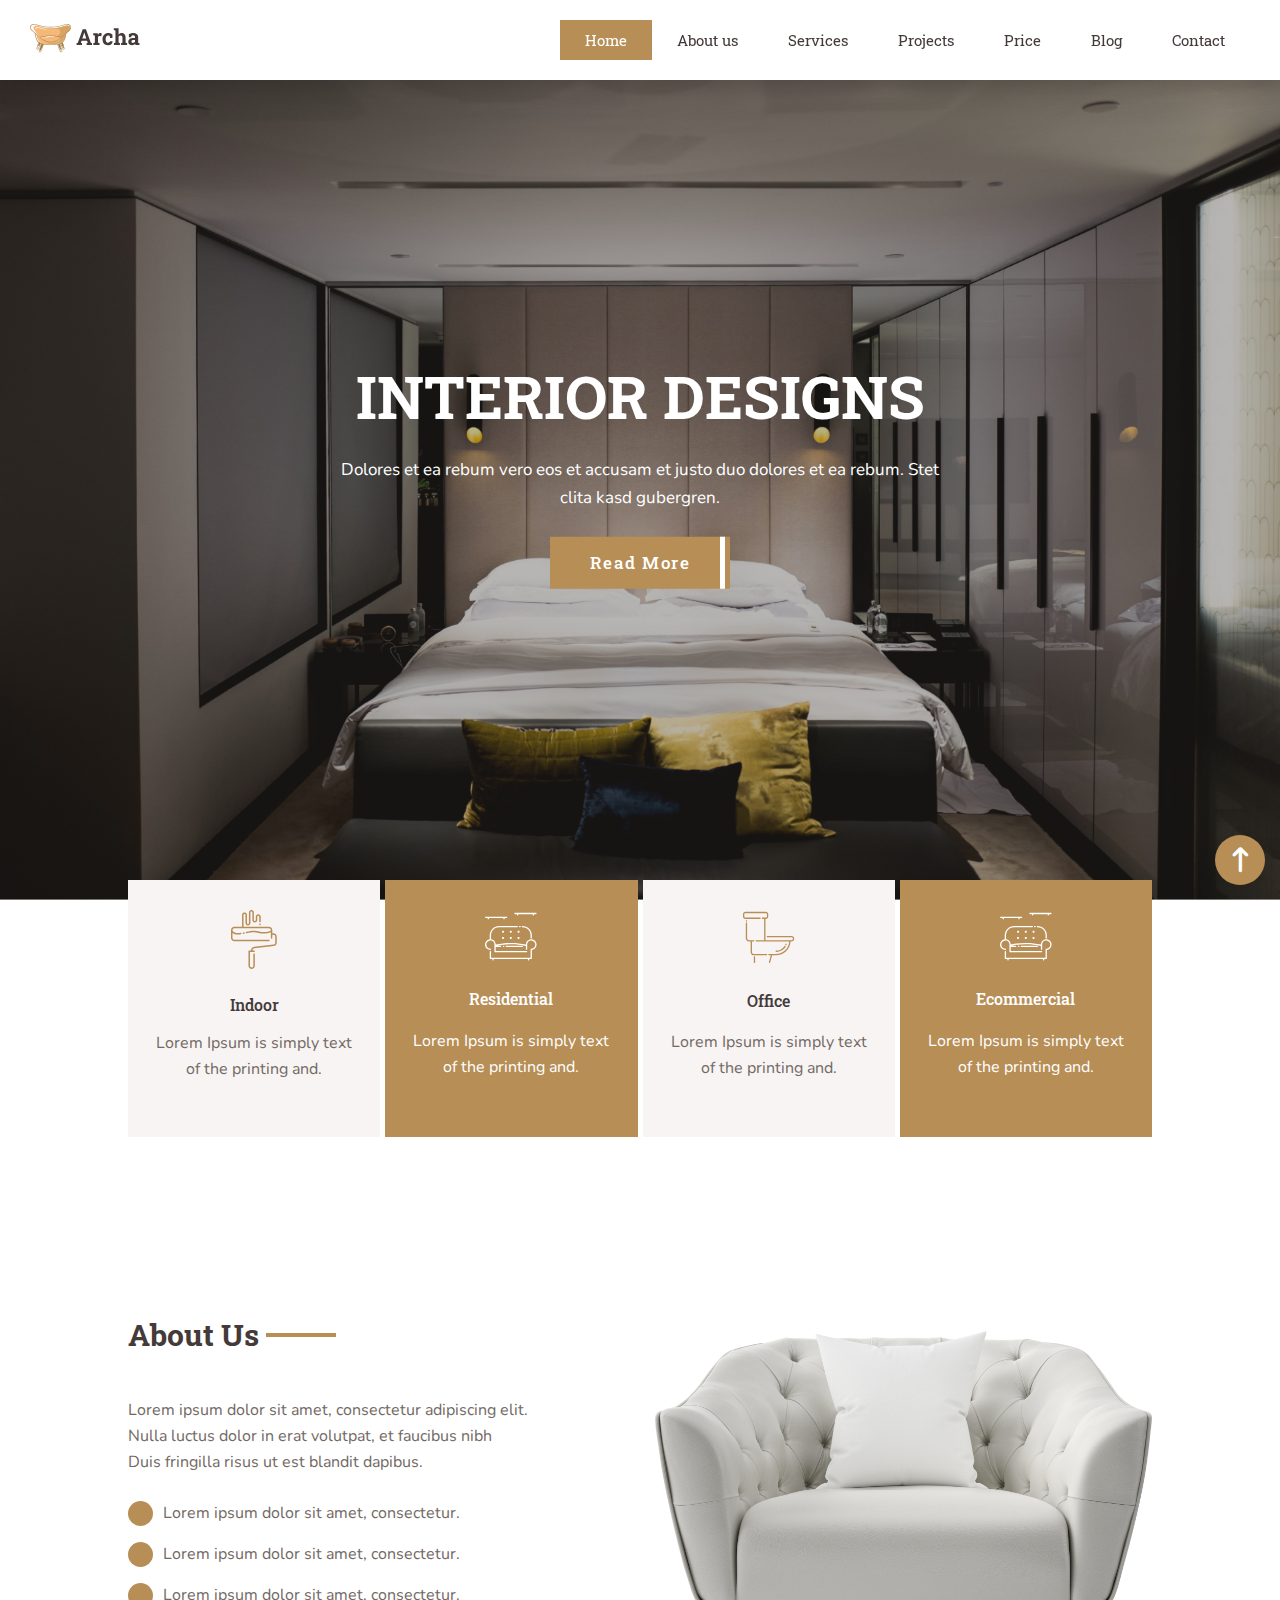
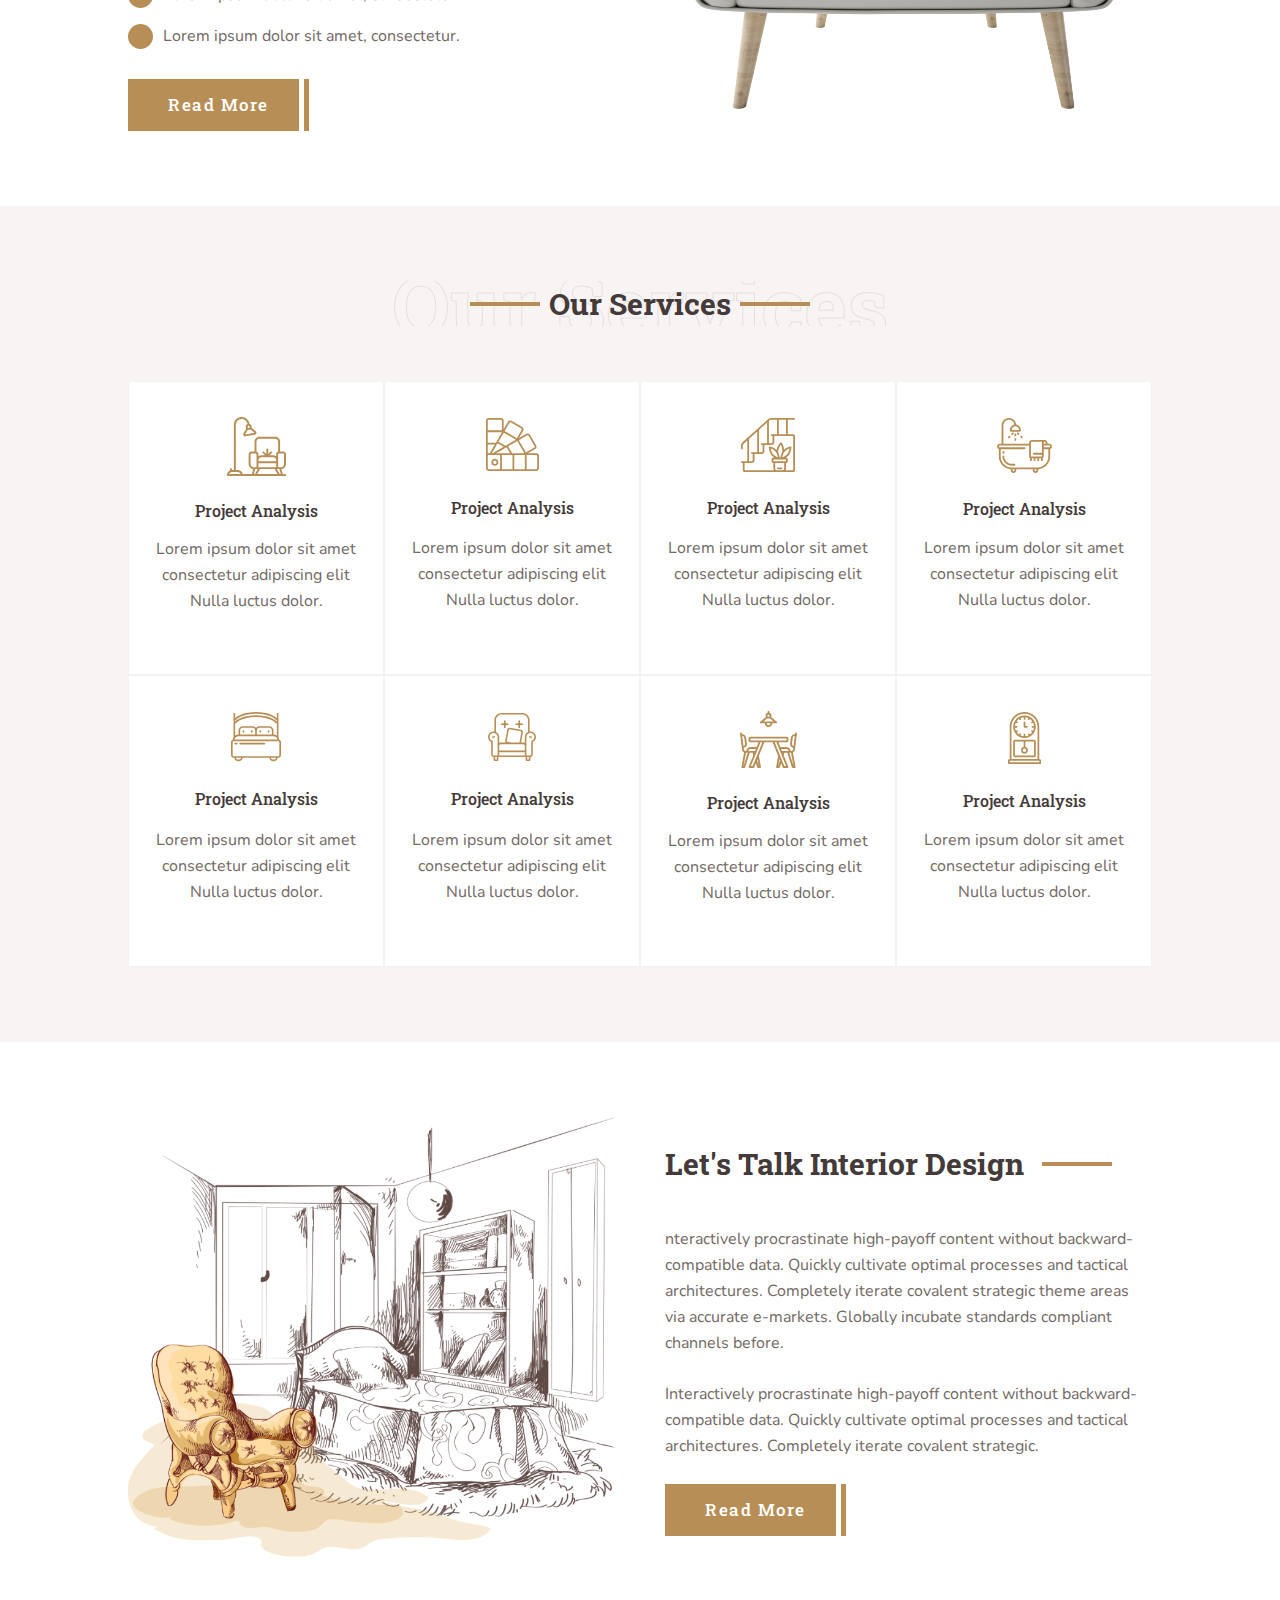
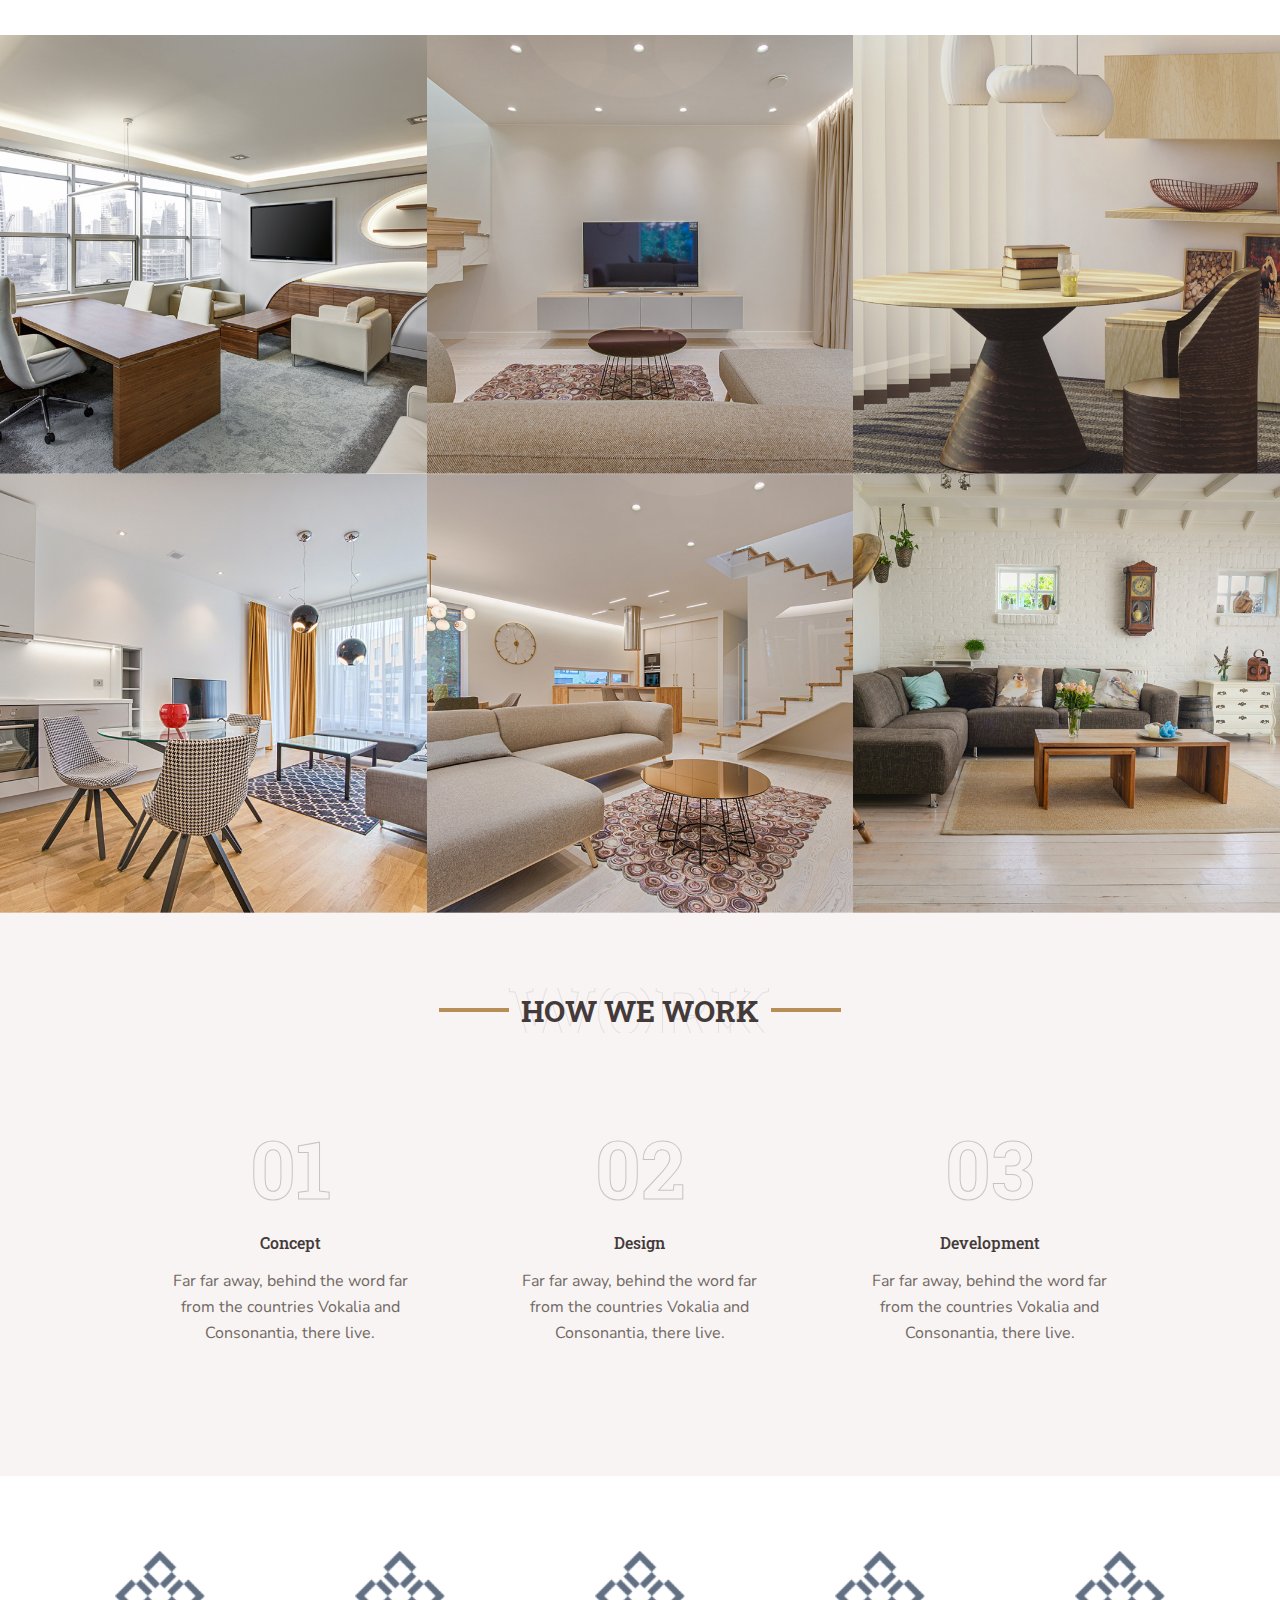
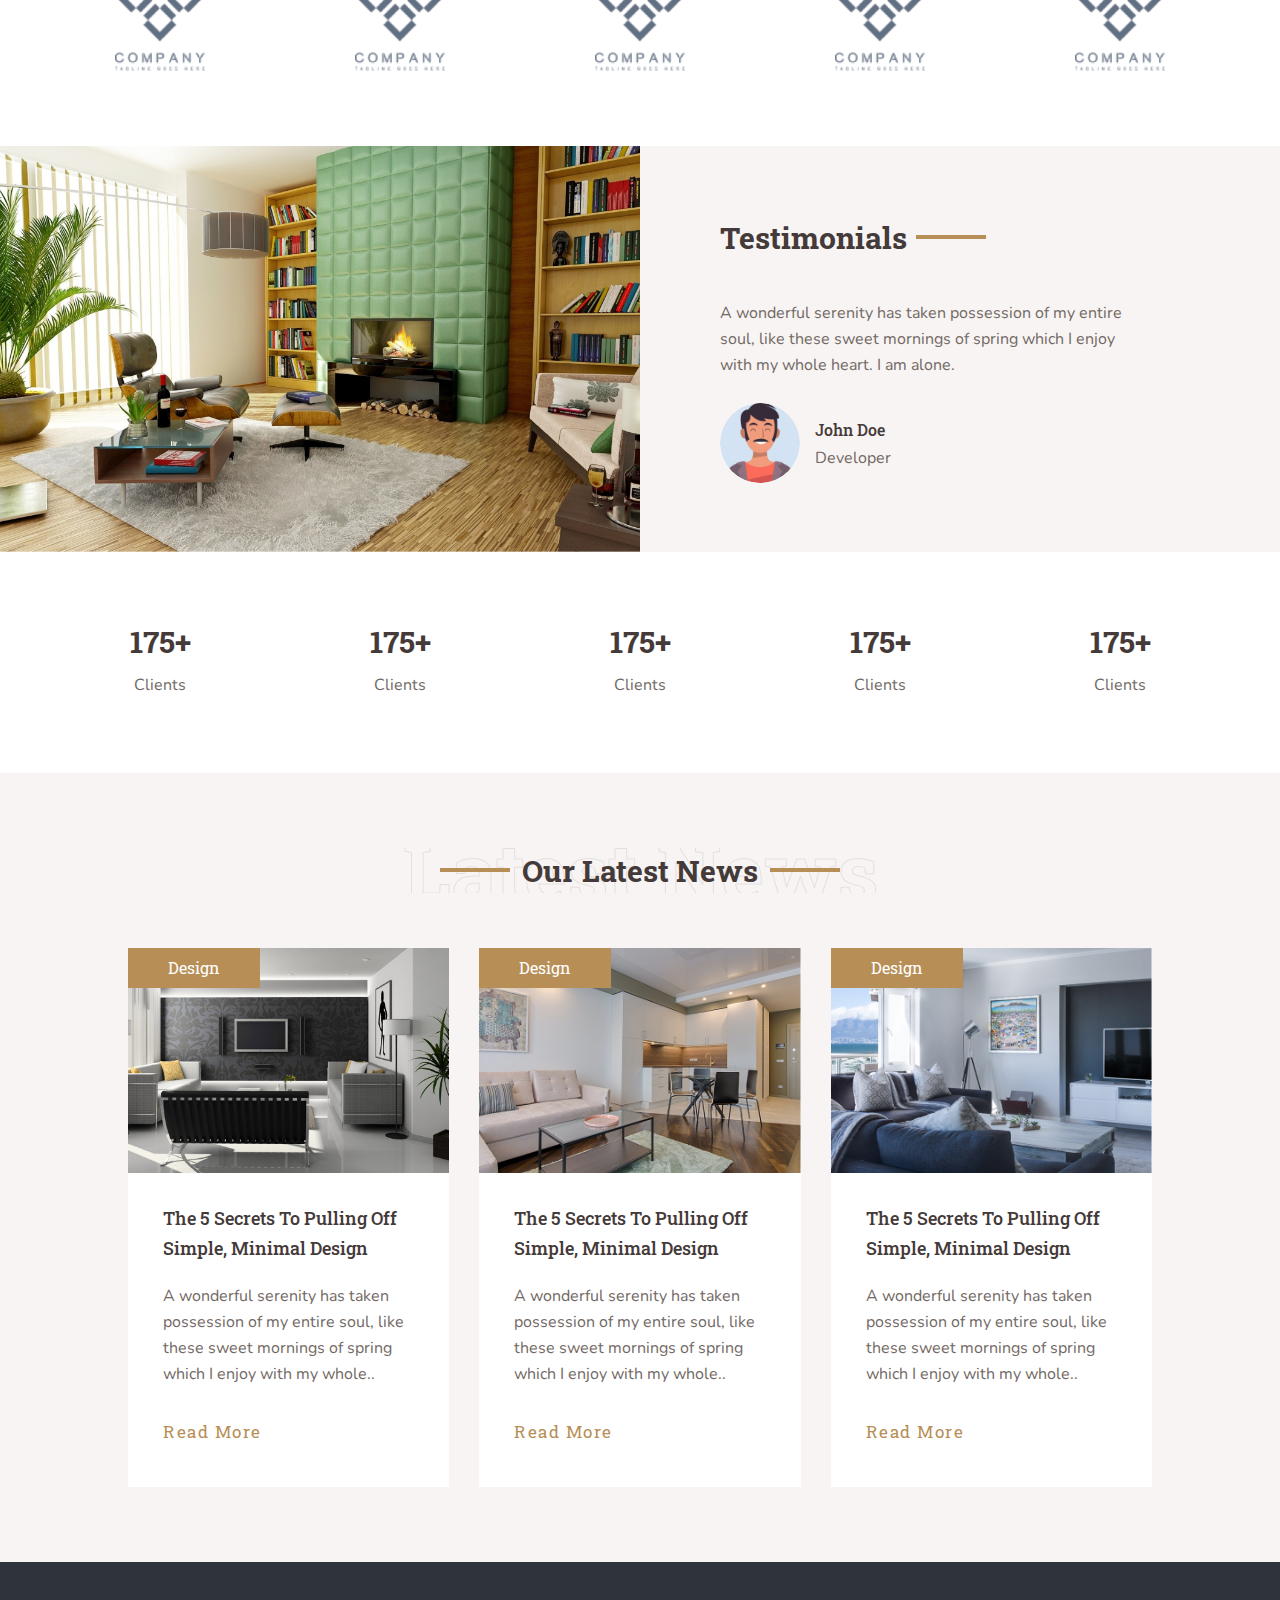
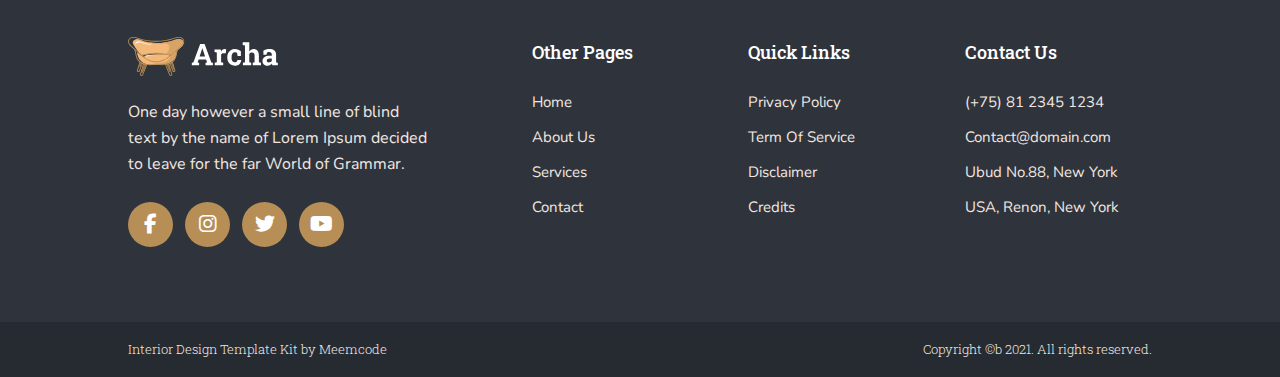
<file: index.html>
<!DOCTYPE html>
<html lang="en">
<head>
    <meta charset="UTF-8">
    <meta http-equiv="X-UA-Compatible" content="IE=edge">
    <meta name="viewport" content="width=device-width, initial-scale=1.0">
    <title>Home</title>
    <link rel="shortcut icon" href="img/favicon.png" type="image/x-icon">
    <link rel="stylesheet" href="https://cdnjs.cloudflare.com/ajax/libs/font-awesome/6.1.1/css/all.min.css"/>
    <link rel="stylesheet" href="css/common.css">
    <link rel="stylesheet" href="css/home.css">
    <link rel="stylesheet" href="css/responsive.css">
</head>
<body>
    <!-- header srart===================================== -->
    <header>
        <nav>
            <a href="index.html" class="logo">
                <img src="img/logo.svg" alt="">
            </a>
            <input type="checkbox" name="" id="menuBtn">
            <label for="menuBtn" class="barIcon">
                <i class="fa-solid fa-bars"></i>
            </label>
            <ul>
                <li style="--i: 1;"><a href="#" class="active">Home</a></li>
                <li style="--i: 2;"><a href="about.html">About us</a></li>
                <li style="--i: 3;"><a href="services.html">Services</a></li>
                <li style="--i: 4;"><a href="projects.html">Projects</a></li>
                <li style="--i: 5;"><a href="#">Price</a></li>
                <li style="--i: 6;"><a href="blog.html">Blog</a></li>
                <li style="--i: 7;"><a href="contact.html">Contact</a></li>
            </ul>
        </nav>
    </header>
    <!-- header end===================================== -->
    
    <!-- Hero start=========================== -->
    <section id="hero">
        <div class="content">
            <h1>INTERIOR DESIGNS</h1>
            <p>Dolores et ea rebum vero eos et accusam et justo duo dolores et ea rebum. Stet clita kasd gubergren.</p>
            <a href="#" class="btn">Read More</a>
        </div>
    </section>
    <!-- Hero end=========================== -->
    
    <!-- HeroBox start=========================== -->
    <section id="heroBox">
        <div class="container">
            <div class="wrapper">
                <div class="card">
                    <img src="img/indoor.svg" alt="">
                    <h4>Indoor</h4>
                    <p>Lorem Ipsum is simply text of the printing and. </p>
                </div>
                <div class="card">
                    <img src="img/residential.svg" alt="">
                    <h4>Residential</h4>
                    <p>Lorem Ipsum is simply text of the printing and. </p>
                </div>
                <div class="card">
                    <img src="img/office.svg" alt="">
                    <h4>Office</h4>
                    <p>Lorem Ipsum is simply text of the printing and. </p>
                </div>
                <div class="card">
                    <img src="img/ecommercial.svg" alt="">
                    <h4>Ecommercial</h4>
                    <p>Lorem Ipsum is simply text of the printing and. </p>
                </div>
            </div>
        </div>
    </section>
    <!-- HeroBox end=========================== -->
    
    <!-- about start=========================== -->
    <section id="about">
        <div class="container">
            <!--left start-->
            <div class="left">
                <div class="content">
                    <h2 class="left"><span>About us</span></h2>
                <p>Lorem ipsum dolor sit amet, consectetur adipiscing elit. Nulla luctus dolor in erat volutpat, et faucibus nibh Duis fringilla risus ut est blandit dapibus.</p>
                <ul>
                    <li><span></span>Lorem ipsum dolor sit amet, consectetur.</li>
                    <li><span></span>Lorem ipsum dolor sit amet, consectetur.</li>
                    <li><span></span>Lorem ipsum dolor sit amet, consectetur.</li>
                    <li><span></span>Lorem ipsum dolor sit amet, consectetur.</li>
                </ul>
                <a href="#" class="btn">Read More</a>
                </div>
            </div>
            <!--right start-->
            <div class="right">
                <div class="content">
                    <img src="img/about-us.png" alt="">
                </div>
            </div>
        </div>
    </section>
    <!-- about end=========================== -->
    
    <!-- service start=========================== -->
    <section id="service">
        <div class="container">
            <h2 class="center"><span>Our services</span></h2>
            <div class="serviceBox">
                <div class="card">
                    <img src="img/analysis.svg" alt="">
                    <h4>Project Analysis
                    </h4>
                    <p>Lorem ipsum dolor sit amet consectetur adipiscing elit Nulla luctus dolor.</p>
                </div>
                <div class="card">
                    <img src="img/design.svg" alt="">
                    <h4>Project Analysis
                    </h4>
                    <p>Lorem ipsum dolor sit amet consectetur adipiscing elit Nulla luctus dolor.</p>
                </div>
                <div class="card">
                    <img src="img/building.svg" alt="">
                    <h4>Project Analysis
                    </h4>
                    <p>Lorem ipsum dolor sit amet consectetur adipiscing elit Nulla luctus dolor.</p>
                </div>
                <div class="card">
                    <img src="img/furniture.svg" alt="">
                    <h4>Project Analysis
                    </h4>
                    <p>Lorem ipsum dolor sit amet consectetur adipiscing elit Nulla luctus dolor.</p>
                </div>
                <div class="card">
                    <img src="img/office-design.svg" alt="">
                    <h4>Project Analysis
                    </h4>
                    <p>Lorem ipsum dolor sit amet consectetur adipiscing elit Nulla luctus dolor.</p>
                </div>
                <div class="card">
                    <img src="img/consultancy.svg" alt="">
                    <h4>Project Analysis
                    </h4>
                    <p>Lorem ipsum dolor sit amet consectetur adipiscing elit Nulla luctus dolor.</p>
                </div>
                <div class="card">
                    <img src="img/advising.svg" alt="">
                    <h4>Project Analysis
                    </h4>
                    <p>Lorem ipsum dolor sit amet consectetur adipiscing elit Nulla luctus dolor.</p>
                </div>
                <div class="card">
                    <img src="img/remodeling.svg" alt="">
                    <h4>Project Analysis
                    </h4>
                    <p>Lorem ipsum dolor sit amet consectetur adipiscing elit Nulla luctus dolor.</p>
                </div>
            </div>
        </div>
    </section>
    <!-- service end=========================== -->

    <!-- Two column start======================== -->
    <section id="twoColumn">
        <div class="container">
            <div class="left">
                <div class="content">
                    <img src="img/interior design.png" alt="">
                </div>
            </div>
            <div class="right">
                <div class="content">
                    <h2 class="left"><span>Let's talk interior design</span></h2>
                    <p>nteractively procrastinate high-payoff content without backward-compatible data. Quickly cultivate optimal processes and tactical architectures. Completely iterate covalent strategic theme areas via accurate e-markets. Globally incubate standards compliant channels before.</p>
                    <p>Interactively procrastinate high-payoff content without backward-compatible data. Quickly cultivate optimal processes and tactical architectures. Completely iterate covalent strategic.</p>
                    <a href="#" class="btn">Read More</a>
                </div>
            </div>
        </div>
    </section>
    <!-- Two column end======================== -->


    <!-- Gallery start====================================== -->
    <section id="gallery">
        <div class="imgBox">
            <img src="img/gallery1.jpg" alt="">
        </div>
        <div class="imgBox">
            <img src="img/gallery2.jpg" alt="">
        </div>
        <div class="imgBox">
            <img src="img/gallery3.jpg" alt="">
        </div>
        <div class="imgBox">
            <img src="img/gallery4.jpg" alt="">
        </div>
        <div class="imgBox">
            <img src="img/gallery5.jpg" alt="">
        </div>
        <div class="imgBox">
            <img src="img/gallery6.jpg" alt="">
        </div>
    </section>
    <!-- Gallery end====================================== -->

    <!--Work start========================================  -->
    <section id="work">
        <div class="container">
            <h2 class="center"><span>HOW WE WORK</span></h2>
            <div class="workBox">
                <div class="card">
                    <h3>01</h3>
                    <h4>Concept</h4>
                    <p>Far far away, behind the word far from the countries Vokalia and Consonantia, there live.</p>
                </div>
                <div class="card">
                    <h3>02</h3>
                    <h4>Design</h4>
                    <p>Far far away, behind the word far from the countries Vokalia and Consonantia, there live.</p>
                </div>
                <div class="card">
                    <h3>03</h3>
                    <h4>Development</h4>
                    <p>Far far away, behind the word far from the countries Vokalia and Consonantia, there live.</p>
                </div>
            </div>
        </div>
    </section>
    <!--Work end========================================  -->

    <!-- Client start =============================== -->
    <section id="client">
        <div class="container">
            <div class="imgBox">
                <img src="img/company logo.png" alt="">
            </div>
            <div class="imgBox">
                <img src="img/company logo.png" alt="">
            </div>
            <div class="imgBox">
                <img src="img/company logo.png" alt="">
            </div>
            <div class="imgBox">
                <img src="img/company logo.png" alt="">
            </div>
            <div class="imgBox">
                <img src="img/company logo.png" alt="">
            </div>
        </div>
    </section>
    <!-- Client end =============================== -->

    <!-- Testimonial start================================= -->
    <section id="testimonial">
        <div class="left">
            <img src="img/testimonial.jpg" alt="">
        </div>
        <div class="right">
            <div class="content">
                <h2 class="left"><span>Testimonials</span></h2>
                <p>A wonderful serenity has taken possession of my entire soul, like these sweet mornings of spring which I enjoy with my whole heart. I am alone. </p>
                <div class="testimonialInfo">
                    <div class="leftInner">
                        <img src="img/testimonial man.jpg" alt="">
                    </div>
                    <div class="rightInner">
                        <h4>John Doe</h4>
                        <p>Developer</p>
                    </div>
                </div>
            </div>
        </div>
    </section>
    <!-- Testimonial end================================= -->

    <!-- counting start =============================== -->
    <section id="count">
        <div class="container">
            <div class="card">
                <h3>175+</h3>
                <span>Clients</span>
            </div>
            <div class="card">
                <h3>175+</h3>
                <span>Clients</span>
            </div>
            <div class="card">
                <h3>175+</h3>
                <span>Clients</span>
            </div>
            <div class="card">
                <h3>175+</h3>
                <span>Clients</span>
            </div>
            <div class="card">
                <h3>175+</h3>
                <span>Clients</span>
            </div>
        </div>
    </section>
    <!-- counting end =============================== -->

    <!-- Blog start ===================================== -->
    <section id="blog">
        <div class="container">
            <h2 class="center"><span>Our Latest News</span></h2>
            <div class="blogWrapper">
                <div class="blog">
                    <div class="top">
                        <a href="#" class="imgBox">
                            <img src="img/blog1.jpg" alt="">
                        </a>
                        <a href="#" class="catagory">Design</a>
                    </div>
                    <div class="bottom">
                        <a href="#">
                            <h3>The 5 Secrets to Pulling Off Simple, Minimal Design</h3>
                        </a>
                        <p>A wonderful serenity has taken possession of my entire soul, like these sweet mornings of spring which I enjoy with my whole.. </p>
                        <a href="#" class="btnBlog">Read More</a>
                    </div>
                </div>
                <div class="blog">
                    <div class="top">
                        <a href="#" class="imgBox">
                            <img src="img/blog2.jpg" alt="">
                        </a>
                        <a href="#" class="catagory">Design</a>
                    </div>
                    <div class="bottom">
                        <a href="#">
                            <h3>The 5 Secrets to Pulling Off Simple, Minimal Design</h3>
                        </a>
                        <p>A wonderful serenity has taken possession of my entire soul, like these sweet mornings of spring which I enjoy with my whole.. </p>
                        <a href="#" class="btnBlog">Read More</a>
                    </div>
                </div>
                <div class="blog">
                    <div class="top">
                        <a href="#" class="imgBox">
                            <img src="img/blog3.jpg" alt="">
                        </a>
                        <a href="#" class="catagory">Design</a>
                    </div>
                    <div class="bottom">
                        <a href="#">
                            <h3>The 5 Secrets to Pulling Off Simple, Minimal Design</h3>
                        </a>
                        <p>A wonderful serenity has taken possession of my entire soul, like these sweet mornings of spring which I enjoy with my whole.. </p>
                        <a href="#" class="btnBlog">Read More</a>
                    </div>
                </div>
            </div>
        </div>
    </section>
    <!-- Blog end ===================================== -->

    <!-- footer start============================================= -->
    <footer>
        <div class="top">
            <div class="container">
                <div class="col">
                    <a href="index.html" class="logo2"><img src="img/logo2.svg" alt=""></a>
                    <p>One day however a small line of blind text by the name of Lorem Ipsum decided to leave for the far World of Grammar.</p>
                    <ul class="social">
                        <li><a href="#"><i class="fa-brands fa-facebook-f"></i></a></li>
                        <li><a href="#"><i class="fa-brands fa-instagram"></i></a></li>
                        <li><a href="#"><i class="fa-brands fa-twitter"></i></a></li>
                        <li><a href="#"><i class="fa-brands fa-youtube"></i></a></li>
                    </ul>
                </div>
                <div class="col">
                    <h3>Other Pages</h3>
                    <ul class="footerMenu">
                        <li><a href="#">Home</a></li>
                        <li><a href="#">About Us</a></li>
                        <li><a href="#">Services</a></li>
                        <li><a href="#">Contact</a></li>
                    </ul>
                </div>
                <div class="col">
                    <h3>Quick Links</h3>
                    <ul class="footerMenu">
                        <li><a href="#">Privacy Policy</a></li>
                        <li><a href="#">Term Of Service</a></li>
                        <li><a href="#">Disclaimer</a></li>
                        <li><a href="#">Credits</a></li>
                    </ul>
                </div>
                <div class="col">
                    <h3>Contact Us</h3>
                    <ul class="footerMenu">
                        <li><a href="tel:+81 2345 1234">(+75) 81 2345 1234</a></li>
                        <li><a href="mailto:Contact@domain.com">Contact@domain.com</a></li>
                        <li><a href="#">Ubud No.88, New York</a></li>
                        <li><a href="#">USA, Renon, New York</a></li>
                    </ul>
                </div>
            </div>
        </div>
        <div class="bottom">
            <div class="container">
                <span>Interior Design Template Kit by Meemcode</span>
                <span>Copyright &copy;b 2021. All rights reserved.
                </span>
            </div>
        </div>
    </footer>
    <!-- footer end============================================= -->


    <!-- scrol to top button start============================================= -->
    <button id="scrollToTop">
        <i class="fa-solid fa-arrow-up-long"></i>
    </button>
    <!-- scrol to top button end============================================= -->


    
    <script src="js/script.js"></script>
</body>
</html>
</file>
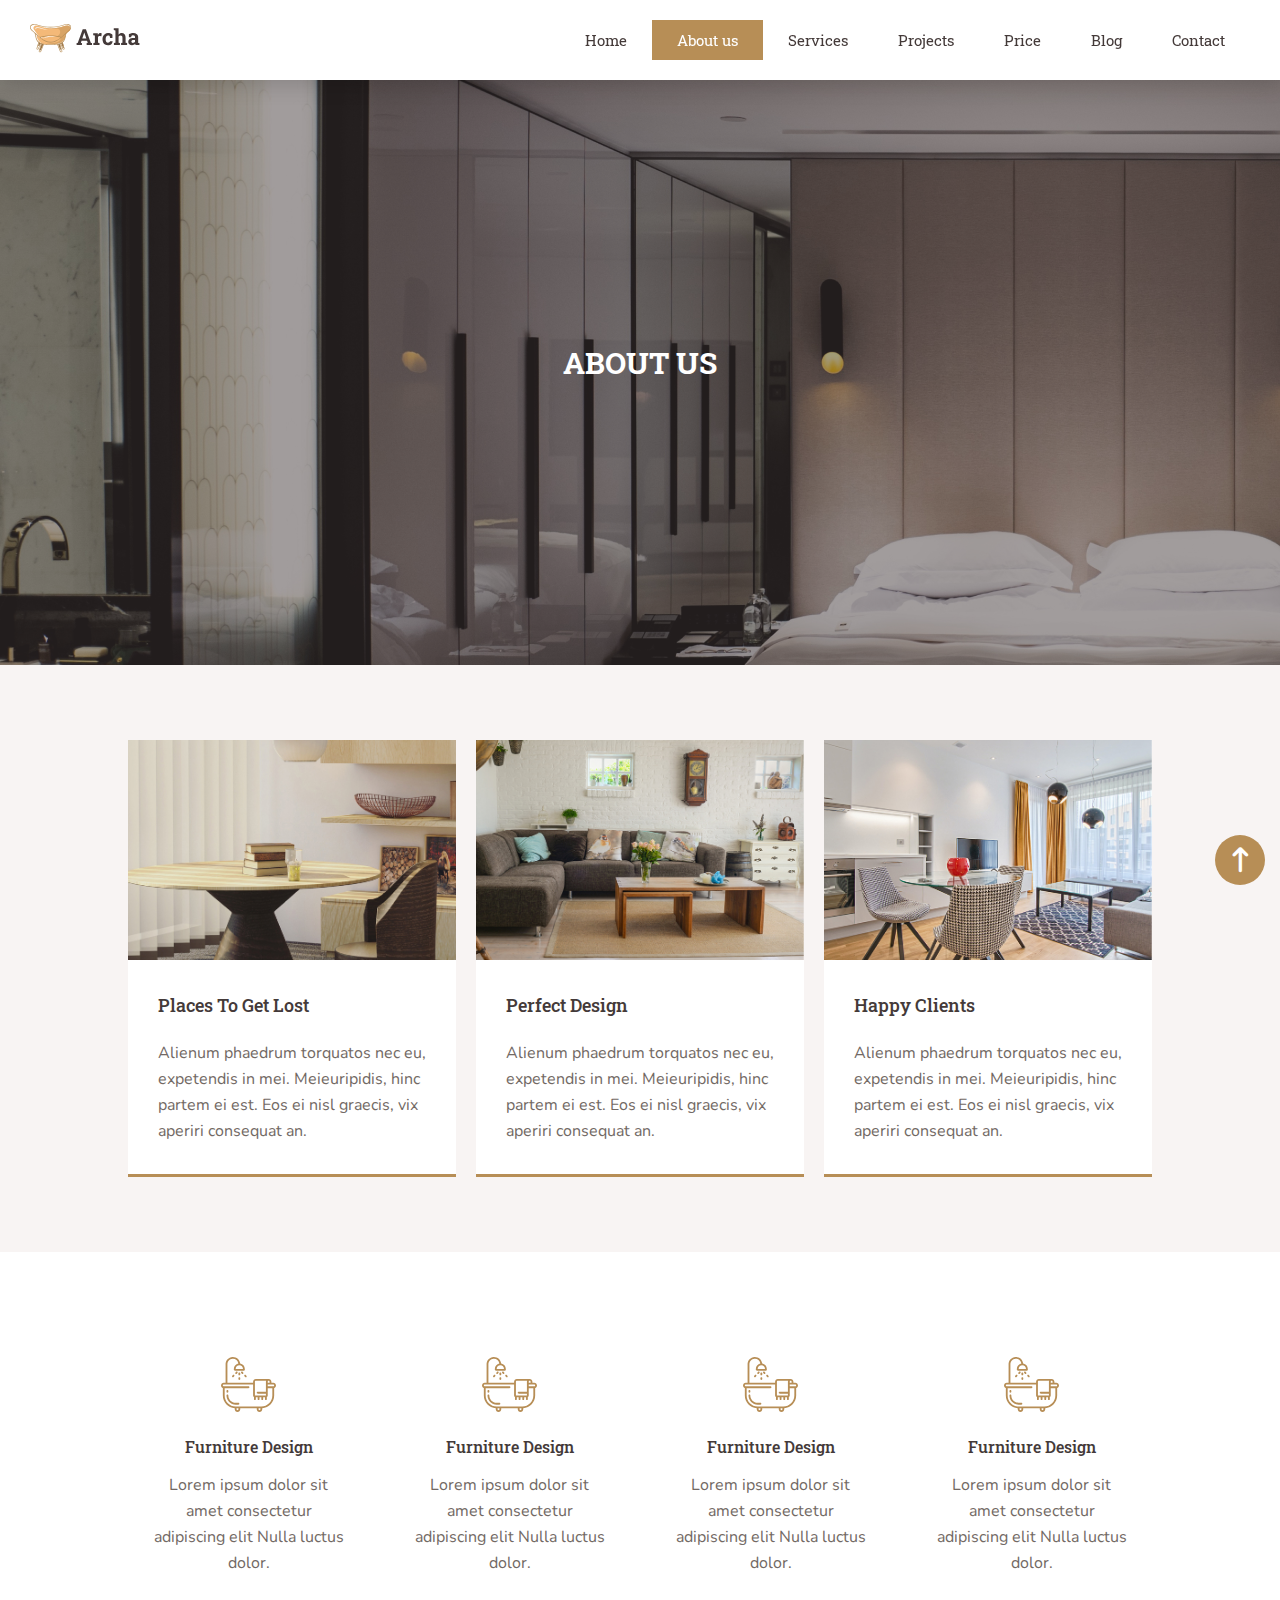
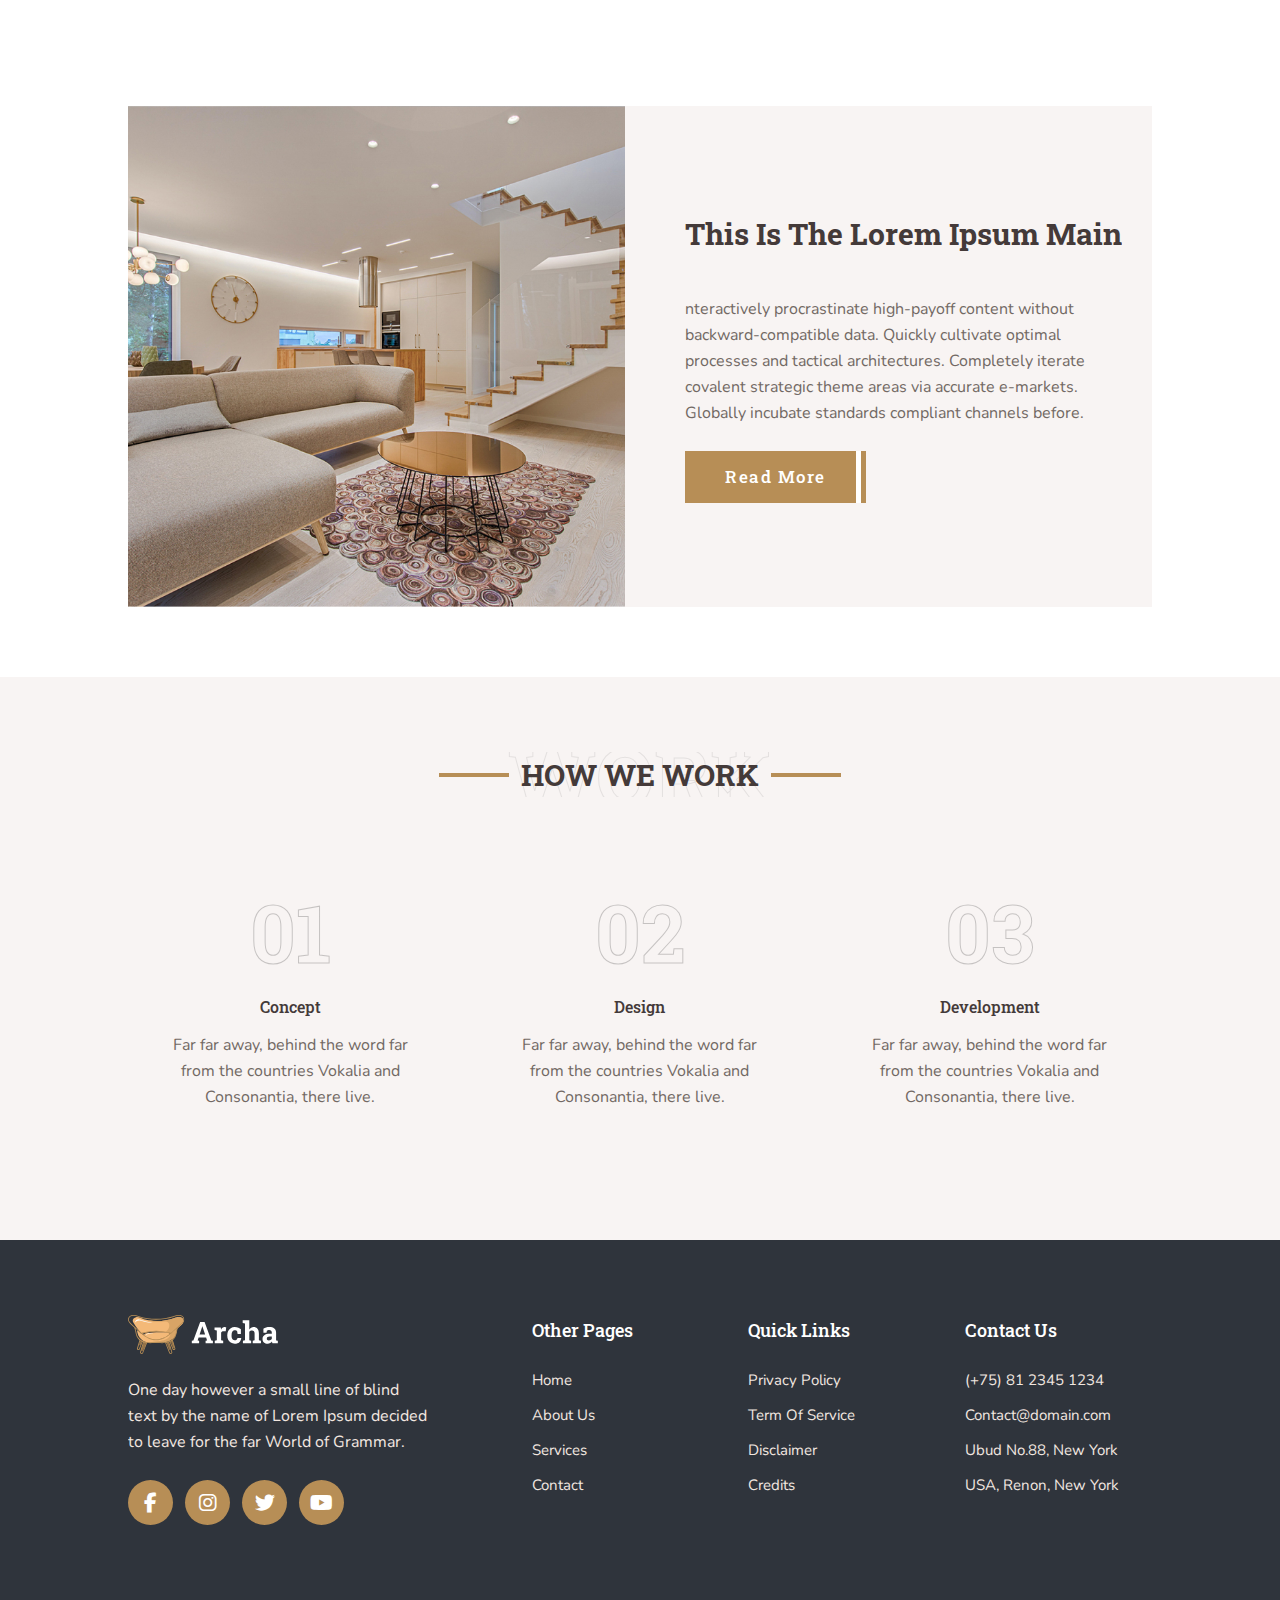
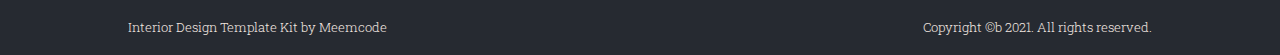
<file: about.html>
<!DOCTYPE html>
<html lang="en">
<head>
    <meta charset="UTF-8">
    <meta http-equiv="X-UA-Compatible" content="IE=edge">
    <meta name="viewport" content="width=device-width, initial-scale=1.0">
    <title>About Us</title>
    <link rel="shortcut icon" href="img/favicon.png" type="image/x-icon">
    <link rel="stylesheet" href="https://cdnjs.cloudflare.com/ajax/libs/font-awesome/6.1.1/css/all.min.css"/>
    <link rel="stylesheet" href="css/common.css">
    <link rel="stylesheet" href="css/home.css">
    <link rel="stylesheet" href="css/about.css">
    <link rel="stylesheet" href="css/responsive.css">
</head>
<body>
    <!-- header srart===================================== -->
    <header>
        <nav>
            <a href="index.html" class="logo">
                <img src="img/logo.svg" alt="">
            </a>
            <input type="checkbox" name="" id="menuBtn">
            <label for="menuBtn" class="barIcon">
                <img src="img/bar.svg" alt="">
            </label>
            <ul>
                <li style="--i: 1;"><a href="index.html">Home</a></li>
                <li style="--i: 2;"><a href="#" class="active">About us</a></li>
                <li style="--i: 3;"><a href="services.html">Services</a></li>
                <li style="--i: 4;"><a href="projects.html">Projects</a></li>
                <li style="--i: 5;"><a href="#">Price</a></li>
                <li style="--i: 6;"><a href="blog.html">Blog</a></li>
                <li style="--i: 7;"><a href="contact.html">Contact</a></li>
            </ul>
        </nav>
    </header>
    <!-- header end===================================== -->

    <!-- banner start=============================================== -->
    <section id="banner">
        <h1>About Us</h1>
    </section>
    <!-- banner end=============================================== -->

    <!-- aboutCard start ===================================== -->
    <section id="aboutCard">
        <div class="container">
            <div class="card">
                <div class="top">
                    <img src="img/gallery3.jpg" alt="">
                </div>
                <div class="bottom">
                    <h3>Places to get lost</h3>
                    <p>Alienum phaedrum torquatos nec eu, expetendis in mei. Meieuripidis, hinc partem ei est. Eos ei nisl graecis, vix aperiri consequat an.</p>
                </div>
            </div>
            <div class="card">
                <div class="top">
                    <img src="img/gallery6.jpg" alt="">
                </div>
                <div class="bottom">
                    <h3>Perfect Design</h3>
                    <p>Alienum phaedrum torquatos nec eu, expetendis in mei. Meieuripidis, hinc partem ei est. Eos ei nisl graecis, vix aperiri consequat an.</p>
                </div>
            </div>
            <div class="card">
                <div class="top">
                    <img src="img/gallery4.jpg" alt="">
                </div>
                <div class="bottom">
                    <h3>Happy Clients</h3>
                    <p>Alienum phaedrum torquatos nec eu, expetendis in mei. Meieuripidis, hinc partem ei est. Eos ei nisl graecis, vix aperiri consequat an.</p>
                </div>
            </div>
        </div>
    </section>
    <!-- aboutCard end ===================================== -->

    <!-- service start=========================== -->
    <section id="service">
        <div class="container">
            <div class="card">
                <img src="img/furniture.svg" alt="">
                <h4>Furniture design</h4>
                <p>Lorem ipsum dolor sit amet consectetur adipiscing elit Nulla luctus dolor.</p>
            </div>
            <div class="card">
                <img src="img/furniture.svg" alt="">
                <h4>Furniture design</h4>
                <p>Lorem ipsum dolor sit amet consectetur adipiscing elit Nulla luctus dolor.</p>
            </div>
            <div class="card">
                <img src="img/furniture.svg" alt="">
                <h4>Furniture design</h4>
                <p>Lorem ipsum dolor sit amet consectetur adipiscing elit Nulla luctus dolor.</p>
            </div>
            <div class="card">
                <img src="img/furniture.svg" alt="">
                <h4>Furniture design</h4>
                <p>Lorem ipsum dolor sit amet consectetur adipiscing elit Nulla luctus dolor.</p>
            </div>
        </div>
    </section>
    <!-- service end=========================== -->

    <!-- Image And Text start=============================================== -->
    <section class="imageAndText">
        <div class="container">
            <div class="left">
                <img src="img/gallery5.jpg" alt="">
            </div>
            <div class="right">
                <h2>This is the lorem ipsum main</h2>
                <p>nteractively procrastinate high-payoff content without backward-compatible data. Quickly cultivate optimal processes and tactical architectures. Completely iterate covalent strategic theme areas via accurate e-markets. Globally incubate standards compliant channels before.</p>
                <a href="#" class="btn">Read More</a>
            </div>
        </div>
    </section>
    <!-- Image And Text end=============================================== -->

    <!--Work start========================================  -->
    <section id="work">
        <div class="container">
            <h2 class="center"><span>HOW WE WORK</span></h2>
            <div class="workBox">
                <div class="card">
                    <h3>01</h3>
                    <h4>Concept</h4>
                    <p>Far far away, behind the word far from the countries Vokalia and Consonantia, there live.</p>
                </div>
                <div class="card">
                    <h3>02</h3>
                    <h4>Design</h4>
                    <p>Far far away, behind the word far from the countries Vokalia and Consonantia, there live.</p>
                </div>
                <div class="card">
                    <h3>03</h3>
                    <h4>Development</h4>
                    <p>Far far away, behind the word far from the countries Vokalia and Consonantia, there live.</p>
                </div>
            </div>
        </div>
    </section>
    <!--Work end========================================  -->

    <!-- footer start============================================= -->
    <footer>
        <div class="top">
            <div class="container">
                <div class="col">
                    <a href="index.html" class="logo2"><img src="img/logo2.svg" alt=""></a>
                    <p>One day however a small line of blind text by the name of Lorem Ipsum decided to leave for the far World of Grammar.</p>
                    <ul class="social">
                        <li><a href="#"><i class="fa-brands fa-facebook-f"></i></a></li>
                        <li><a href="#"><i class="fa-brands fa-instagram"></i></a></li>
                        <li><a href="#"><i class="fa-brands fa-twitter"></i></a></li>
                        <li><a href="#"><i class="fa-brands fa-youtube"></i></a></li>
                    </ul>
                </div>
                <div class="col">
                    <h3>Other Pages</h3>
                    <ul class="footerMenu">
                        <li><a href="#">Home</a></li>
                        <li><a href="#">About Us</a></li>
                        <li><a href="#">Services</a></li>
                        <li><a href="#">Contact</a></li>
                    </ul>
                </div>
                <div class="col">
                    <h3>Quick Links</h3>
                    <ul class="footerMenu">
                        <li><a href="#">Privacy Policy</a></li>
                        <li><a href="#">Term Of Service</a></li>
                        <li><a href="#">Disclaimer</a></li>
                        <li><a href="#">Credits</a></li>
                    </ul>
                </div>
                <div class="col">
                    <h3>Contact Us</h3>
                    <ul class="footerMenu">
                        <li><a href="tel:+81 2345 1234">(+75) 81 2345 1234</a></li>
                        <li><a href="mailto:Contact@domain.com">Contact@domain.com</a></li>
                        <li><a href="#">Ubud No.88, New York</a></li>
                        <li><a href="#">USA, Renon, New York</a></li>
                    </ul>
                </div>
            </div>
        </div>
        <div class="bottom">
            <div class="container">
                <span>Interior Design Template Kit by Meemcode</span>
                <span>Copyright &copy;b 2021. All rights reserved.
                </span>
            </div>
        </div>
    </footer>
    <!-- footer end============================================= -->

    <!-- scrol to top button start============================================= -->
    <button id="scrollToTop">
        <i class="fa-solid fa-arrow-up-long"></i>
    </button>
    <!-- scrol to top button end============================================= -->
    

    <script src="js/script.js"></script>
</body>
</html>
</file>
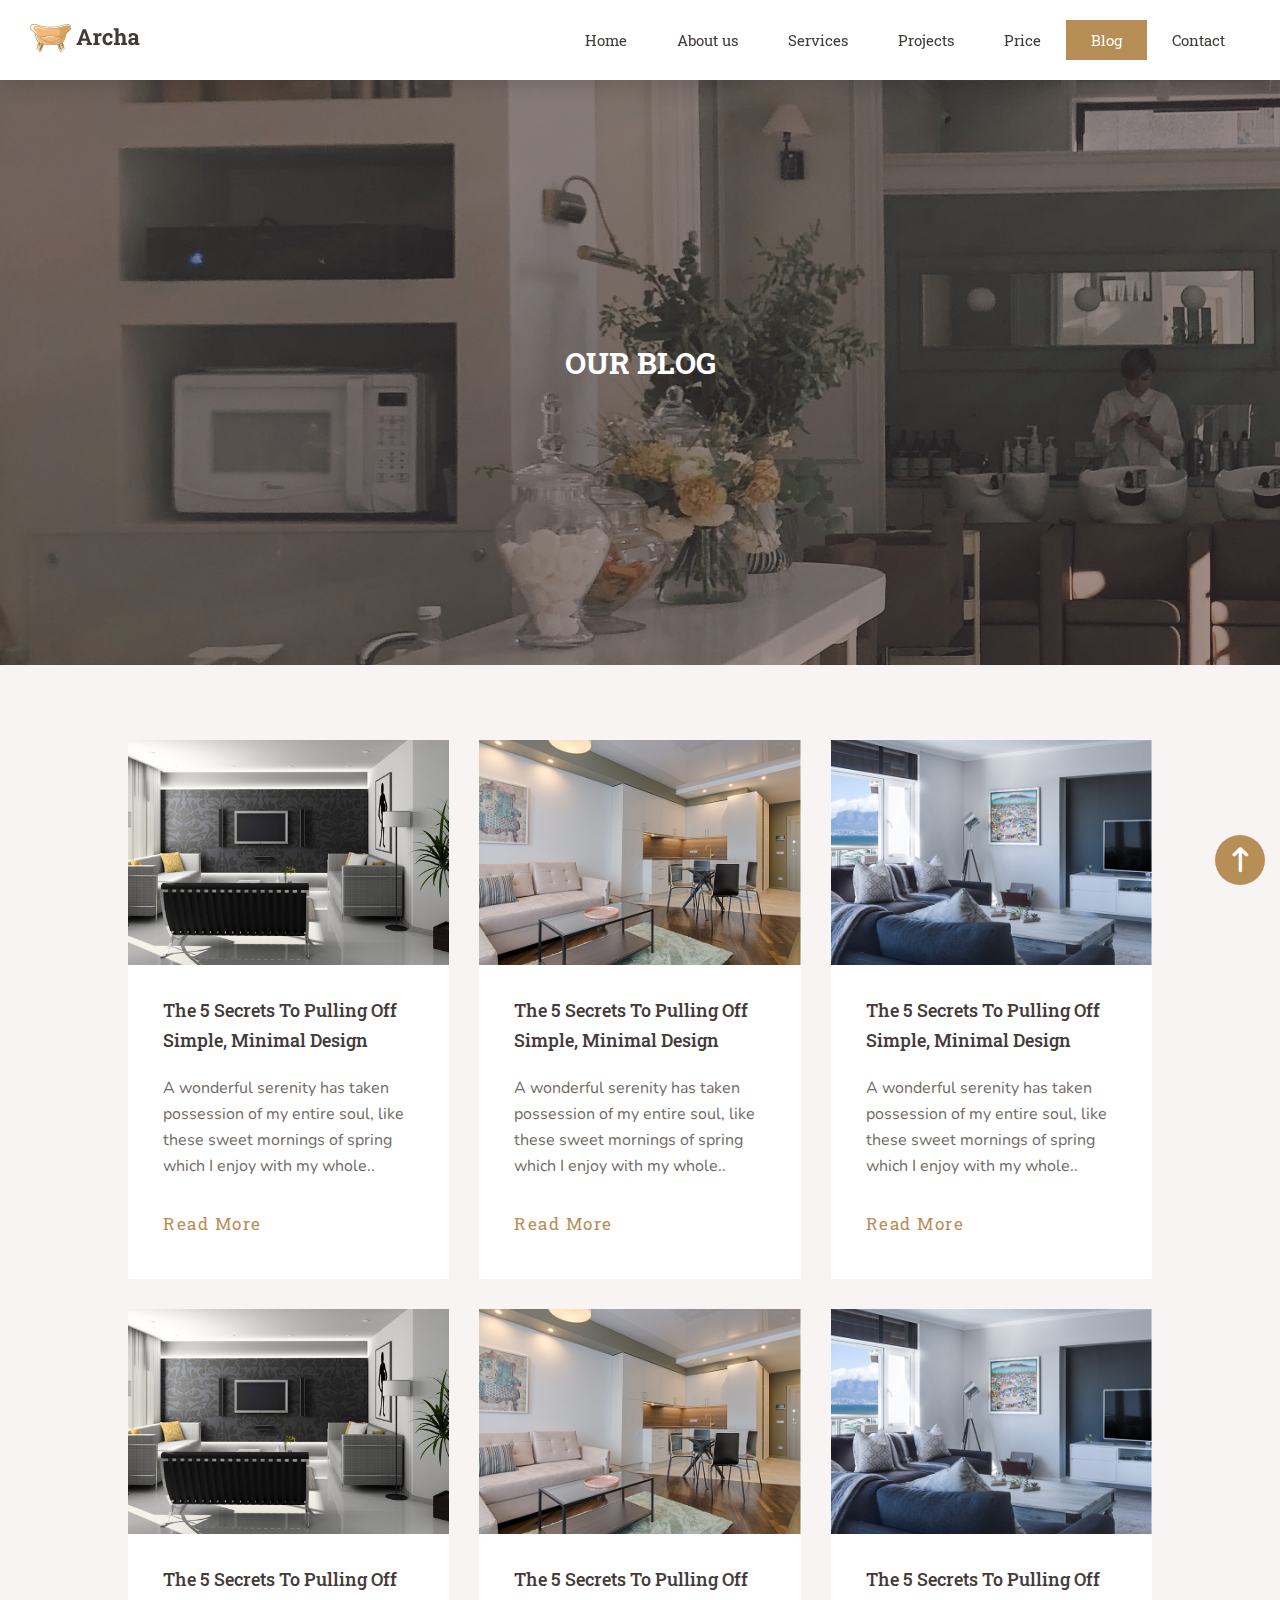
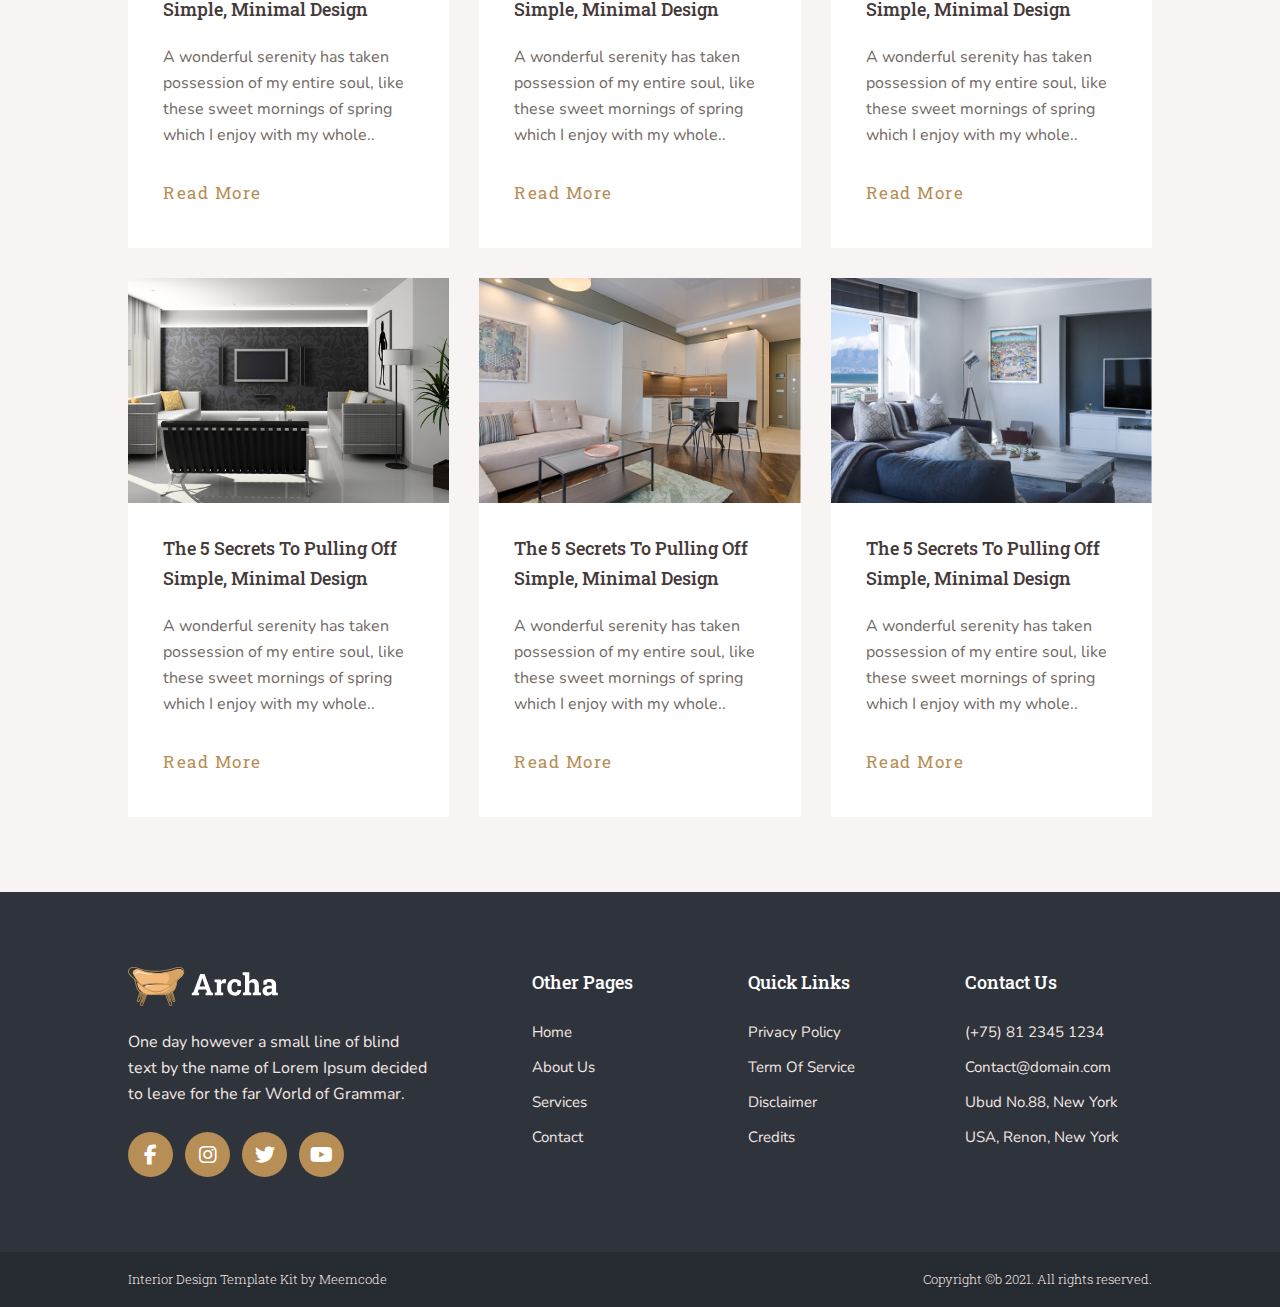
<file: blog.html>
<!DOCTYPE html>
<html lang="en">
<head>
    <meta charset="UTF-8">
    <meta http-equiv="X-UA-Compatible" content="IE=edge">
    <meta name="viewport" content="width=device-width, initial-scale=1.0">
    <title>Our Blog</title>
    <link rel="shortcut icon" href="img/favicon.png" type="image/x-icon">
    <link rel="stylesheet" href="https://cdnjs.cloudflare.com/ajax/libs/font-awesome/6.1.1/css/all.min.css"/>
    <link rel="stylesheet" href="css/common.css">
    <link rel="stylesheet" href="css/home.css">
    <link rel="stylesheet" href="css/blog.css">
    <link rel="stylesheet" href="css/responsive.css">
</head>
<body>
    <!-- header srart===================================== -->
    <header>
        <nav>
            <a href="index.html" class="logo">
                <img src="img/logo.svg" alt="">
            </a>
            <input type="checkbox" name="" id="menuBtn">
            <label for="menuBtn" class="barIcon">
                <img src="img/bar.svg" alt="">
            </label>
            <ul>
                <li style="--i: 1;"><a href="index.html">Home</a></li>
                <li style="--i: 2;"><a href="about.html">About us</a></li>
                <li style="--i: 3;"><a href="services.html">Services</a></li>
                <li style="--i: 4;"><a href="projects.html">Projects</a></li>
                <li style="--i: 5;"><a href="#">Price</a></li>
                <li style="--i: 6;"><a href="#" class="active">Blog</a></li>
                <li style="--i: 7;"><a href="contact.html">Contact</a></li>
            </ul>
        </nav>
    </header>
    <!-- header end===================================== -->

    <!-- banner start============================================= -->
    <section id="banner">
        <h1>Our Blog</h1>
    </section>
    <!-- banner end============================================= -->

    <!-- Blog start ===================================== -->
    <section id="blog">
        <div class="container">
            <div class="blogWrapper">
                <div class="blog">
                    <div class="top">
                        <a href="#" class="imgBox">
                            <img src="img/blog1.jpg" alt="">
                        </a>
                    </div>
                    <div class="bottom">
                        <a href="#">
                            <h3>The 5 Secrets to Pulling Off Simple, Minimal Design</h3>
                        </a>
                        <p>A wonderful serenity has taken possession of my entire soul, like these sweet mornings of spring which I enjoy with my whole.. </p>
                        <a href="#" class="btnBlog">Read More</a>
                    </div>
                </div>
                <div class="blog">
                    <div class="top">
                        <a href="#" class="imgBox">
                            <img src="img/blog2.jpg" alt="">
                        </a>
                    </div>
                    <div class="bottom">
                        <a href="#">
                            <h3>The 5 Secrets to Pulling Off Simple, Minimal Design</h3>
                        </a>
                        <p>A wonderful serenity has taken possession of my entire soul, like these sweet mornings of spring which I enjoy with my whole.. </p>
                        <a href="#" class="btnBlog">Read More</a>
                    </div>
                </div>
                <div class="blog">
                    <div class="top">
                        <a href="#" class="imgBox">
                            <img src="img/blog3.jpg" alt="">
                        </a>
                    </div>
                    <div class="bottom">
                        <a href="#">
                            <h3>The 5 Secrets to Pulling Off Simple, Minimal Design</h3>
                        </a>
                        <p>A wonderful serenity has taken possession of my entire soul, like these sweet mornings of spring which I enjoy with my whole.. </p>
                        <a href="#" class="btnBlog">Read More</a>
                    </div>
                </div>
                <div class="blog">
                    <div class="top">
                        <a href="#" class="imgBox">
                            <img src="img/blog1.jpg" alt="">
                        </a>
                    </div>
                    <div class="bottom">
                        <a href="#">
                            <h3>The 5 Secrets to Pulling Off Simple, Minimal Design</h3>
                        </a>
                        <p>A wonderful serenity has taken possession of my entire soul, like these sweet mornings of spring which I enjoy with my whole.. </p>
                        <a href="#" class="btnBlog">Read More</a>
                    </div>
                </div>
                <div class="blog">
                    <div class="top">
                        <a href="#" class="imgBox">
                            <img src="img/blog2.jpg" alt="">
                        </a>
                    </div>
                    <div class="bottom">
                        <a href="#">
                            <h3>The 5 Secrets to Pulling Off Simple, Minimal Design</h3>
                        </a>
                        <p>A wonderful serenity has taken possession of my entire soul, like these sweet mornings of spring which I enjoy with my whole.. </p>
                        <a href="#" class="btnBlog">Read More</a>
                    </div>
                </div>
                <div class="blog">
                    <div class="top">
                        <a href="#" class="imgBox">
                            <img src="img/blog3.jpg" alt="">
                        </a>
                    </div>
                    <div class="bottom">
                        <a href="#">
                            <h3>The 5 Secrets to Pulling Off Simple, Minimal Design</h3>
                        </a>
                        <p>A wonderful serenity has taken possession of my entire soul, like these sweet mornings of spring which I enjoy with my whole.. </p>
                        <a href="#" class="btnBlog">Read More</a>
                    </div>
                </div>
                <div class="blog">
                    <div class="top">
                        <a href="#" class="imgBox">
                            <img src="img/blog1.jpg" alt="">
                        </a>
                    </div>
                    <div class="bottom">
                        <a href="#">
                            <h3>The 5 Secrets to Pulling Off Simple, Minimal Design</h3>
                        </a>
                        <p>A wonderful serenity has taken possession of my entire soul, like these sweet mornings of spring which I enjoy with my whole.. </p>
                        <a href="#" class="btnBlog">Read More</a>
                    </div>
                </div>
                <div class="blog">
                    <div class="top">
                        <a href="#" class="imgBox">
                            <img src="img/blog2.jpg" alt="">
                        </a>
                    </div>
                    <div class="bottom">
                        <a href="#">
                            <h3>The 5 Secrets to Pulling Off Simple, Minimal Design</h3>
                        </a>
                        <p>A wonderful serenity has taken possession of my entire soul, like these sweet mornings of spring which I enjoy with my whole.. </p>
                        <a href="#" class="btnBlog">Read More</a>
                    </div>
                </div>
                <div class="blog">
                    <div class="top">
                        <a href="#" class="imgBox">
                            <img src="img/blog3.jpg" alt="">
                        </a>
                    </div>
                    <div class="bottom">
                        <a href="#">
                            <h3>The 5 Secrets to Pulling Off Simple, Minimal Design</h3>
                        </a>
                        <p>A wonderful serenity has taken possession of my entire soul, like these sweet mornings of spring which I enjoy with my whole.. </p>
                        <a href="#" class="btnBlog">Read More</a>
                    </div>
                </div>
            </div>
        </div>
    </section>
    <!-- Blog end ===================================== -->

    <!-- footer start============================================= -->
    <footer>
        <div class="top">
            <div class="container">
                <div class="col">
                    <a href="index.html" class="logo2"><img src="img/logo2.svg" alt=""></a>
                    <p>One day however a small line of blind text by the name of Lorem Ipsum decided to leave for the far World of Grammar.</p>
                    <ul class="social">
                        <li><a href="#"><i class="fa-brands fa-facebook-f"></i></a></li>
                        <li><a href="#"><i class="fa-brands fa-instagram"></i></a></li>
                        <li><a href="#"><i class="fa-brands fa-twitter"></i></a></li>
                        <li><a href="#"><i class="fa-brands fa-youtube"></i></a></li>
                    </ul>
                </div>
                <div class="col">
                    <h3>Other Pages</h3>
                    <ul class="footerMenu">
                        <li><a href="#">Home</a></li>
                        <li><a href="#">About Us</a></li>
                        <li><a href="#">Services</a></li>
                        <li><a href="#">Contact</a></li>
                    </ul>
                </div>
                <div class="col">
                    <h3>Quick Links</h3>
                    <ul class="footerMenu">
                        <li><a href="#">Privacy Policy</a></li>
                        <li><a href="#">Term Of Service</a></li>
                        <li><a href="#">Disclaimer</a></li>
                        <li><a href="#">Credits</a></li>
                    </ul>
                </div>
                <div class="col">
                    <h3>Contact Us</h3>
                    <ul class="footerMenu">
                        <li><a href="tel:+81 2345 1234">(+75) 81 2345 1234</a></li>
                        <li><a href="mailto:Contact@domain.com">Contact@domain.com</a></li>
                        <li><a href="#">Ubud No.88, New York</a></li>
                        <li><a href="#">USA, Renon, New York</a></li>
                    </ul>
                </div>
            </div>
        </div>
        <div class="bottom">
            <div class="container">
                <span>Interior Design Template Kit by Meemcode</span>
                <span>Copyright &copy;b 2021. All rights reserved.
                </span>
            </div>
        </div>
    </footer>
    <!-- footer end============================================= -->

    <!-- scrol to top button start============================================= -->
    <button id="scrollToTop">
        <i class="fa-solid fa-arrow-up-long"></i>
    </button>
    <!-- scrol to top button end============================================= -->

    <script src="js/script.js"></script>
</body>
</html>
</file>
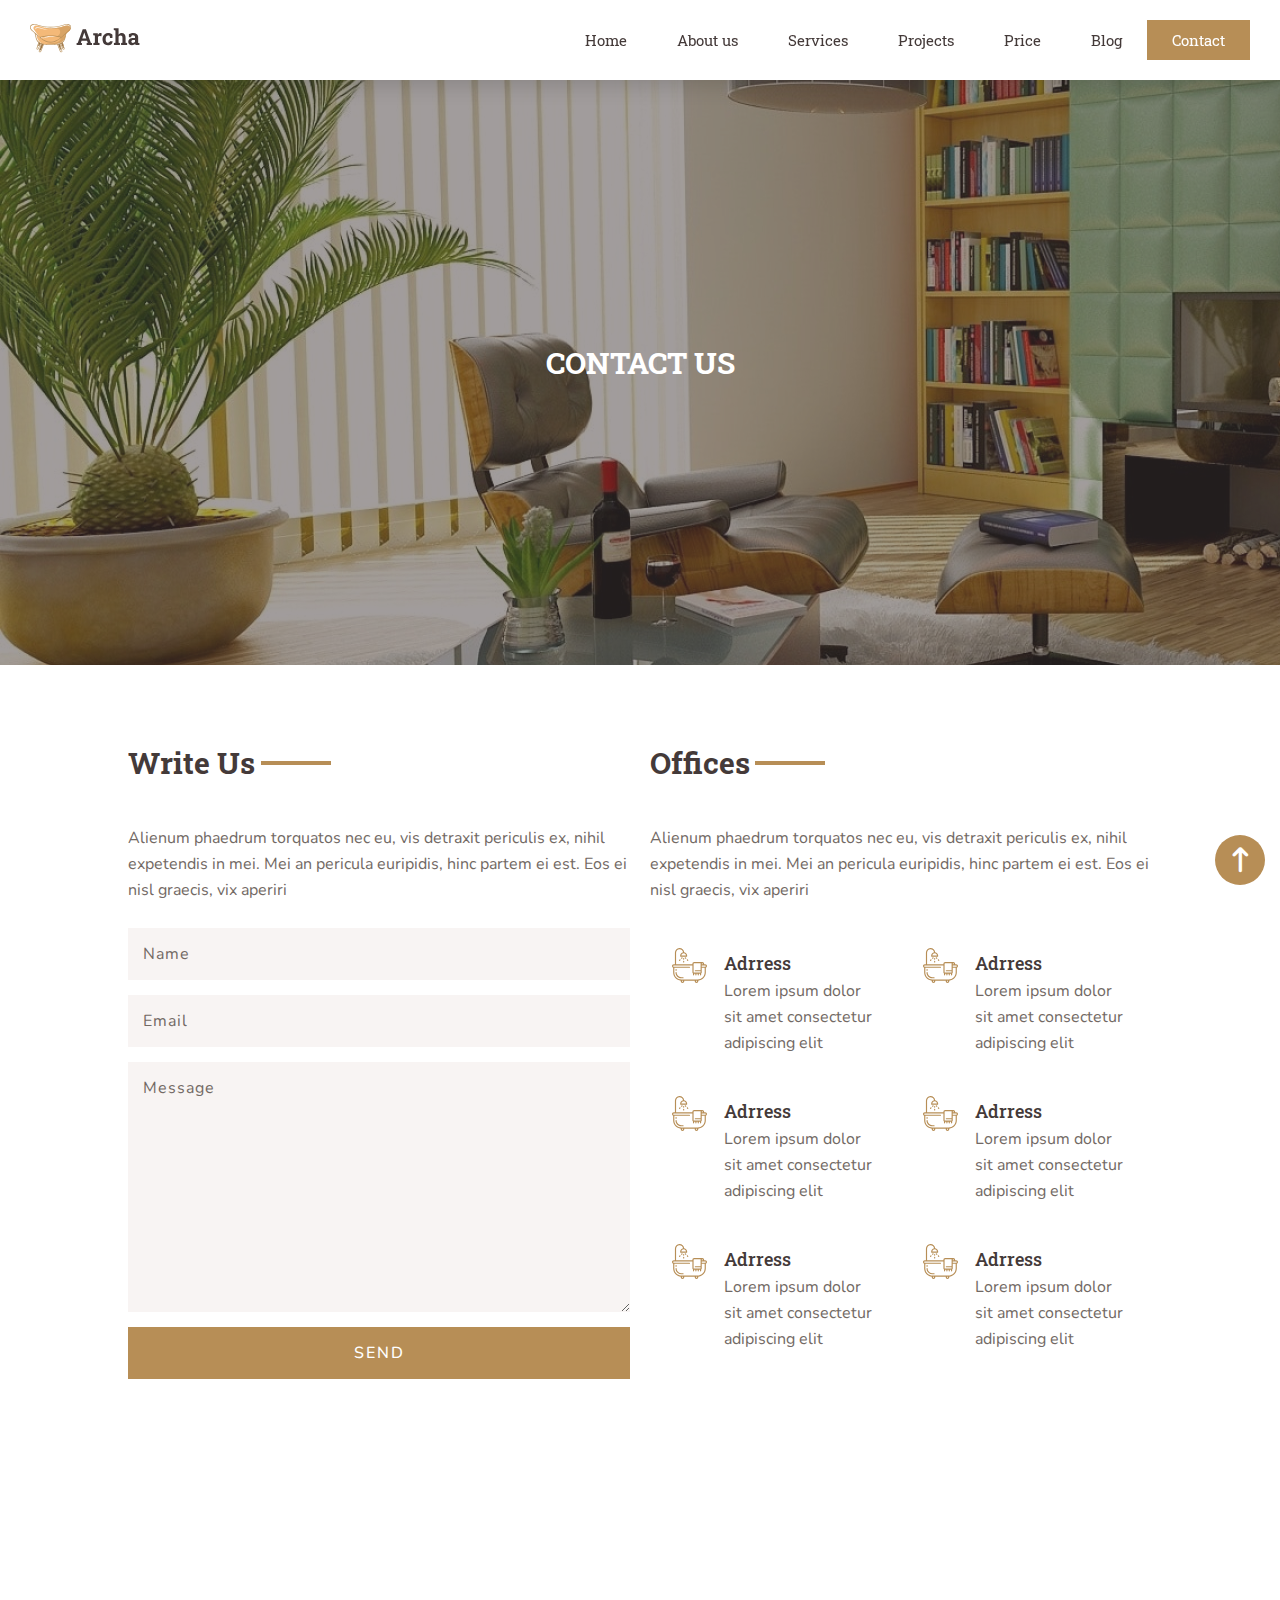
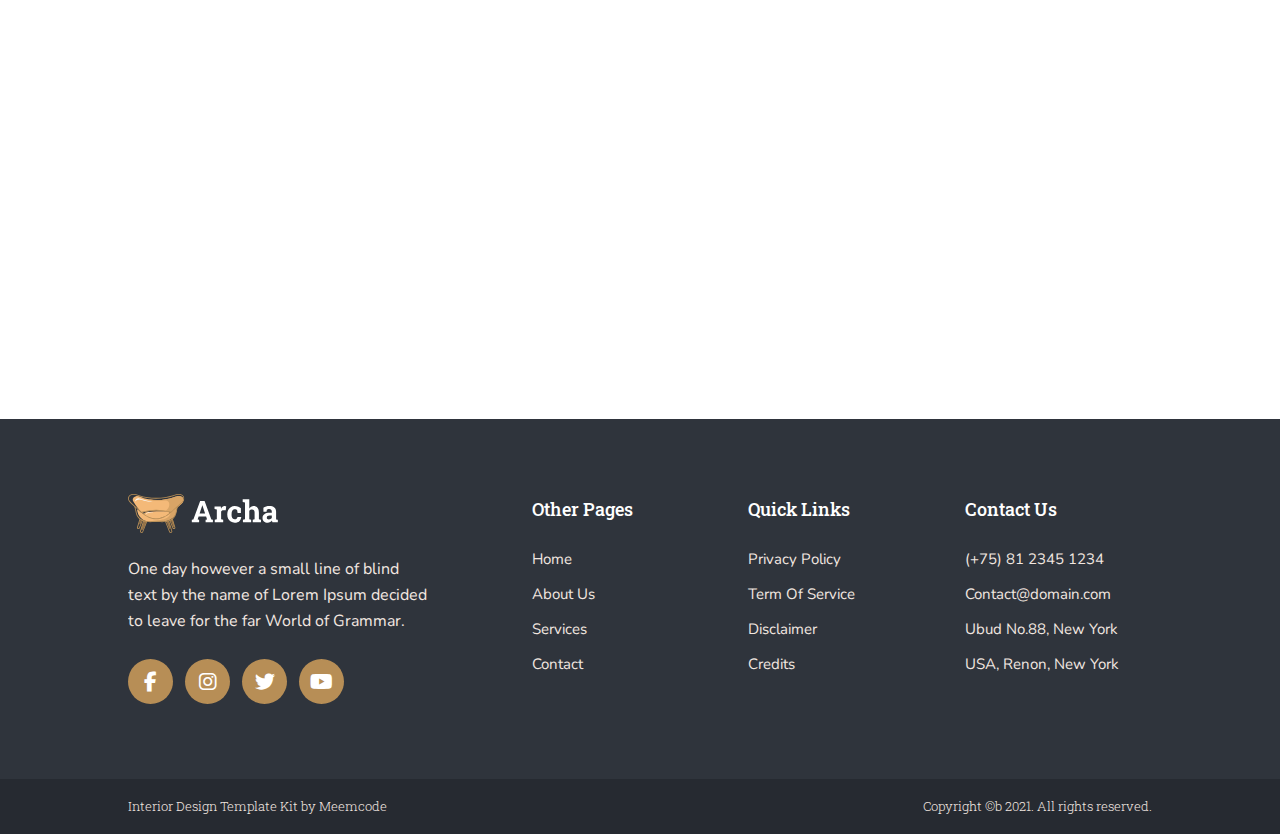
<file: contact.html>
<!DOCTYPE html>
<html lang="en">
<head>
    <meta charset="UTF-8">
    <meta http-equiv="X-UA-Compatible" content="IE=edge">
    <meta name="viewport" content="width=device-width, initial-scale=1.0">
    <title>Contact Us</title>
    <link rel="shortcut icon" href="img/favicon.png" type="image/x-icon">
    <link rel="stylesheet" href="https://cdnjs.cloudflare.com/ajax/libs/font-awesome/6.1.1/css/all.min.css"/>
    <link rel="stylesheet" href="css/common.css">
    <link rel="stylesheet" href="css/home.css">
    <link rel="stylesheet" href="css/contact.css">
    <link rel="stylesheet" href="css/responsive.css">
</head>
<body>
    <!-- header srart===================================== -->
    <header>
        <nav>
            <a href="index.html" class="logo">
                <img src="img/logo.svg" alt="">
            </a>
            <input type="checkbox" name="" id="menuBtn">
            <label for="menuBtn" class="barIcon">
                <img src="img/bar.svg" alt="">
            </label>
            <ul>
                <li style="--i: 1;"><a href="index.html">Home</a></li>
                <li style="--i: 2;"><a href="about.html">About us</a></li>
                <li style="--i: 3;"><a href="services.html">Services</a></li>
                <li style="--i: 4;"><a href="projects.html">Projects</a></li>
                <li style="--i: 5;"><a href="#">Price</a></li>
                <li style="--i: 6;"><a href="blog.html">Blog</a></li>
                <li style="--i: 7;"><a href="#" class="active">Contact</a></li>
            </ul>
        </nav>
    </header>
    <!-- header end===================================== -->

    <!-- banner start=============================== -->
    <section id="banner">
        <h1>Contact Us</h1>
    </section>
    <!-- banner end================================= -->

    <section id="ContactTop">
        <div class="container">
            <div class="write">
                <h2 class="left"><span>Write us</span></h2>
                <p>Alienum phaedrum torquatos nec eu, vis detraxit periculis ex, nihil expetendis in mei. Mei an pericula euripidis,  hinc partem ei est. Eos ei nisl graecis, vix aperiri</p>
                <form action="">
                    <input type="text" name="name" id="" placeholder="Name">
                    <input type="email" name="email" id="" placeholder="Email">
                    <textarea name="message" id="" cols="30" rows="10" placeholder="Message"></textarea>
                    <input type="submit" name="submit" id="" value="send">
                </form>
            </div>
            <div class="office">
                <h2 class="left"><span>Offices</span></h2>
                <p>Alienum phaedrum torquatos nec eu, vis detraxit periculis ex, nihil expetendis in mei. Mei an pericula euripidis,  hinc partem ei est. Eos ei nisl graecis, vix aperiri</p>
                <div class="officeWrapper">
                    <div class="card">
                        <div class="left">
                            <img src="img/furniture.svg" alt="">
                        </div>
                        <div class="right">
                            <h3>Adrress</h3>
                            <p>Lorem ipsum dolor sit amet consectetur adipiscing elit</p>
                        </div>
                    </div>
                    <div class="card">
                        <div class="left">
                            <img src="img/furniture.svg" alt="">
                        </div>
                        <div class="right">
                            <h3>Adrress</h3>
                            <p>Lorem ipsum dolor sit amet consectetur adipiscing elit</p>
                        </div>
                    </div>
                    <div class="card">
                        <div class="left">
                            <img src="img/furniture.svg" alt="">
                        </div>
                        <div class="right">
                            <h3>Adrress</h3>
                            <p>Lorem ipsum dolor sit amet consectetur adipiscing elit</p>
                        </div>
                    </div>
                    <div class="card">
                        <div class="left">
                            <img src="img/furniture.svg" alt="">
                        </div>
                        <div class="right">
                            <h3>Adrress</h3>
                            <p>Lorem ipsum dolor sit amet consectetur adipiscing elit</p>
                        </div>
                    </div>
                    <div class="card">
                        <div class="left">
                            <img src="img/furniture.svg" alt="">
                        </div>
                        <div class="right">
                            <h3>Adrress</h3>
                            <p>Lorem ipsum dolor sit amet consectetur adipiscing elit</p>
                        </div>
                    </div>
                    <div class="card">
                        <div class="left">
                            <img src="img/furniture.svg" alt="">
                        </div>
                        <div class="right">
                            <h3>Adrress</h3>
                            <p>Lorem ipsum dolor sit amet consectetur adipiscing elit</p>
                        </div>
                    </div>
                </div>
            </div>
        </div>
    </section>

    <!-- map start====================================== -->
    <section id="map">
        <iframe src="https://www.google.com/maps/embed?pb=!1m18!1m12!1m3!1d3617.8595904028202!2d91.98248371441227!3d24.93685274833418!2m3!1f0!2f0!3f0!3m2!1i1024!2i768!4f13.1!3m3!1m2!1s0x37505280eb078613%3A0xe76e620d13ca20e2!2sBoteshwar%20Bazar!5e0!3m2!1sen!2sbd!4v1651800921871!5m2!1sen!2sbd" width="600" height="450" style="border:0;" allowfullscreen="" loading="lazy" referrerpolicy="no-referrer-when-downgrade"></iframe>
    </section>
    <!-- map end====================================== -->

    <!-- footer start============================================= -->
    <footer>
        <div class="top">
            <div class="container">
                <div class="col">
                    <a href="index.html" class="logo2"><img src="img/logo2.svg" alt=""></a>
                    <p>One day however a small line of blind text by the name of Lorem Ipsum decided to leave for the far World of Grammar.</p>
                    <ul class="social">
                        <li><a href="#"><i class="fa-brands fa-facebook-f"></i></a></li>
                        <li><a href="#"><i class="fa-brands fa-instagram"></i></a></li>
                        <li><a href="#"><i class="fa-brands fa-twitter"></i></a></li>
                        <li><a href="#"><i class="fa-brands fa-youtube"></i></a></li>
                    </ul>
                </div>
                <div class="col">
                    <h3>Other Pages</h3>
                    <ul class="footerMenu">
                        <li><a href="#">Home</a></li>
                        <li><a href="#">About Us</a></li>
                        <li><a href="#">Services</a></li>
                        <li><a href="#">Contact</a></li>
                    </ul>
                </div>
                <div class="col">
                    <h3>Quick Links</h3>
                    <ul class="footerMenu">
                        <li><a href="#">Privacy Policy</a></li>
                        <li><a href="#">Term Of Service</a></li>
                        <li><a href="#">Disclaimer</a></li>
                        <li><a href="#">Credits</a></li>
                    </ul>
                </div>
                <div class="col">
                    <h3>Contact Us</h3>
                    <ul class="footerMenu">
                        <li><a href="tel:+81 2345 1234">(+75) 81 2345 1234</a></li>
                        <li><a href="mailto:Contact@domain.com">Contact@domain.com</a></li>
                        <li><a href="#">Ubud No.88, New York</a></li>
                        <li><a href="#">USA, Renon, New York</a></li>
                    </ul>
                </div>
            </div>
        </div>
        <div class="bottom">
            <div class="container">
                <span>Interior Design Template Kit by Meemcode</span>
                <span>Copyright &copy;b 2021. All rights reserved.
                </span>
            </div>
        </div>
    </footer>
    <!-- footer end============================================= -->

    <!-- scrol to top button start============================================= -->
    <button id="scrollToTop">
        <i class="fa-solid fa-arrow-up-long"></i>
    </button>
    <!-- scrol to top button end============================================= -->

    <script src="js/script.js"></script>
</body>
</html>
</file>
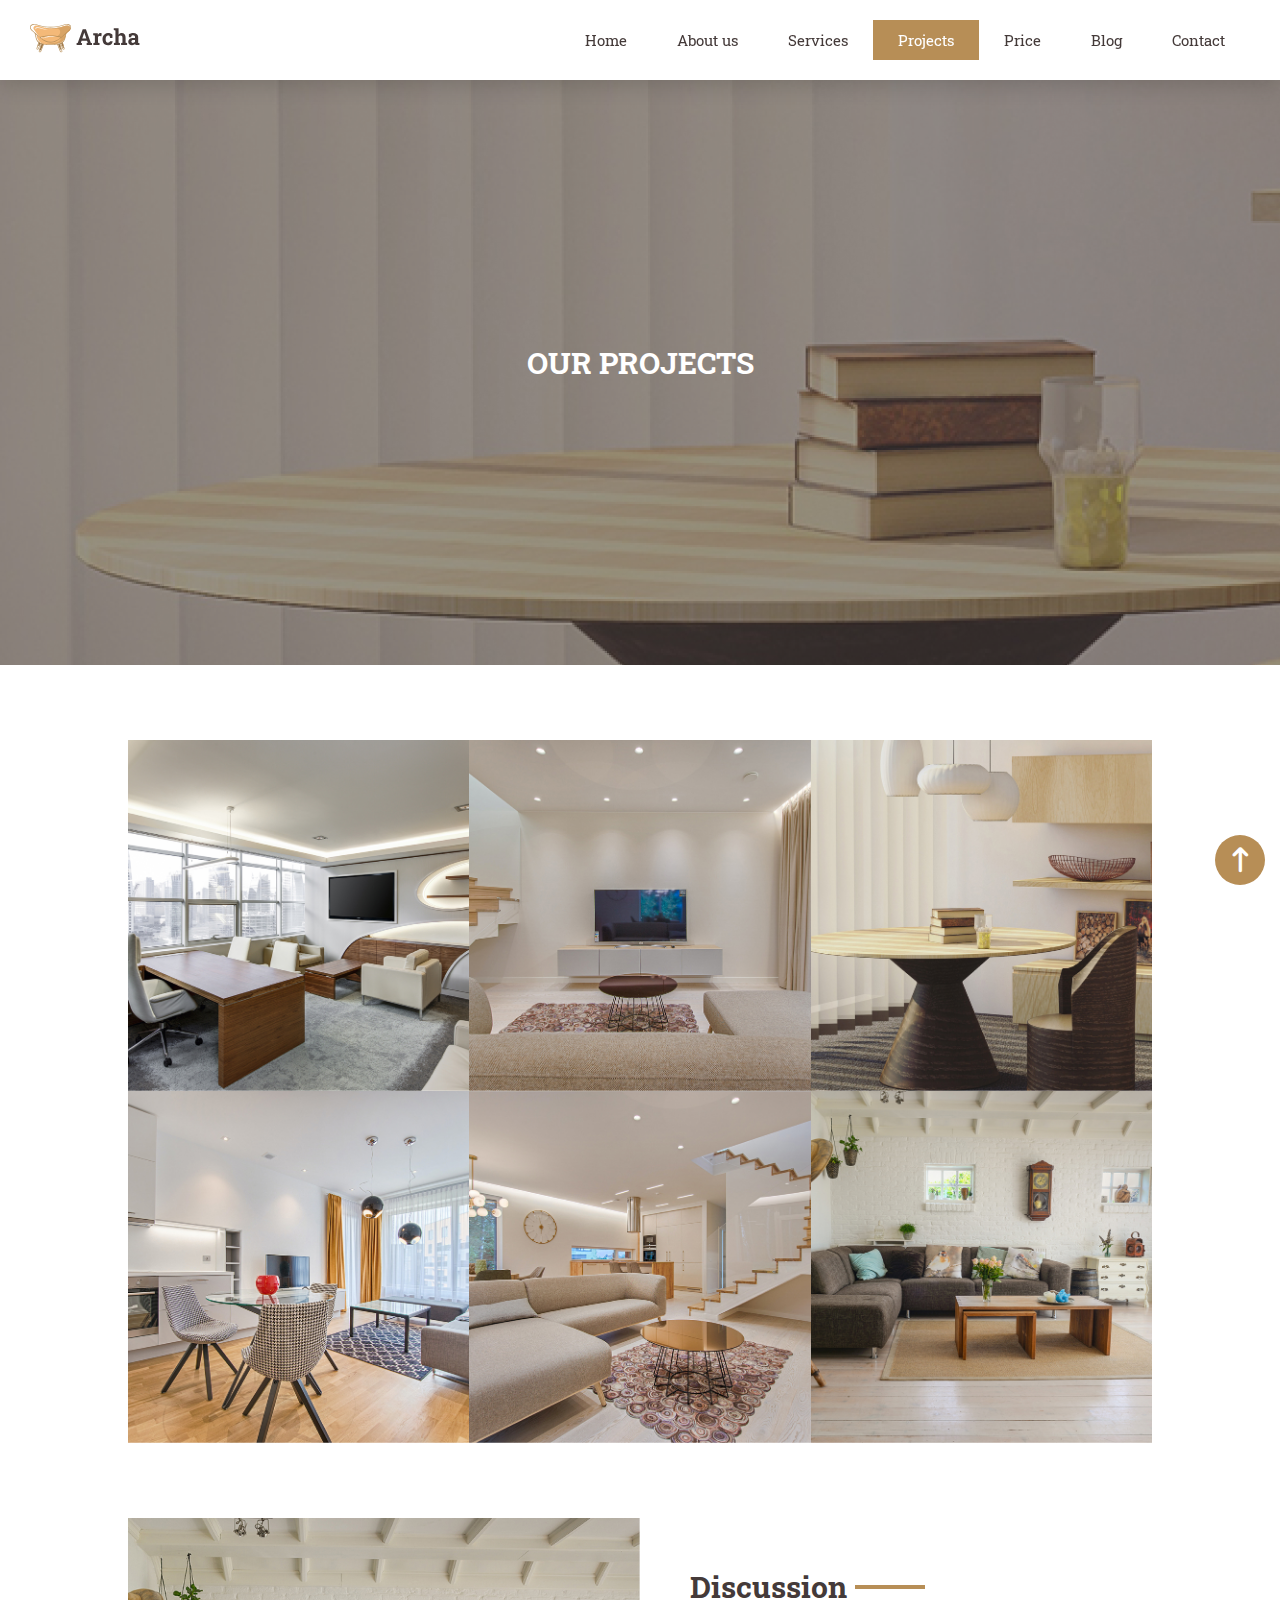
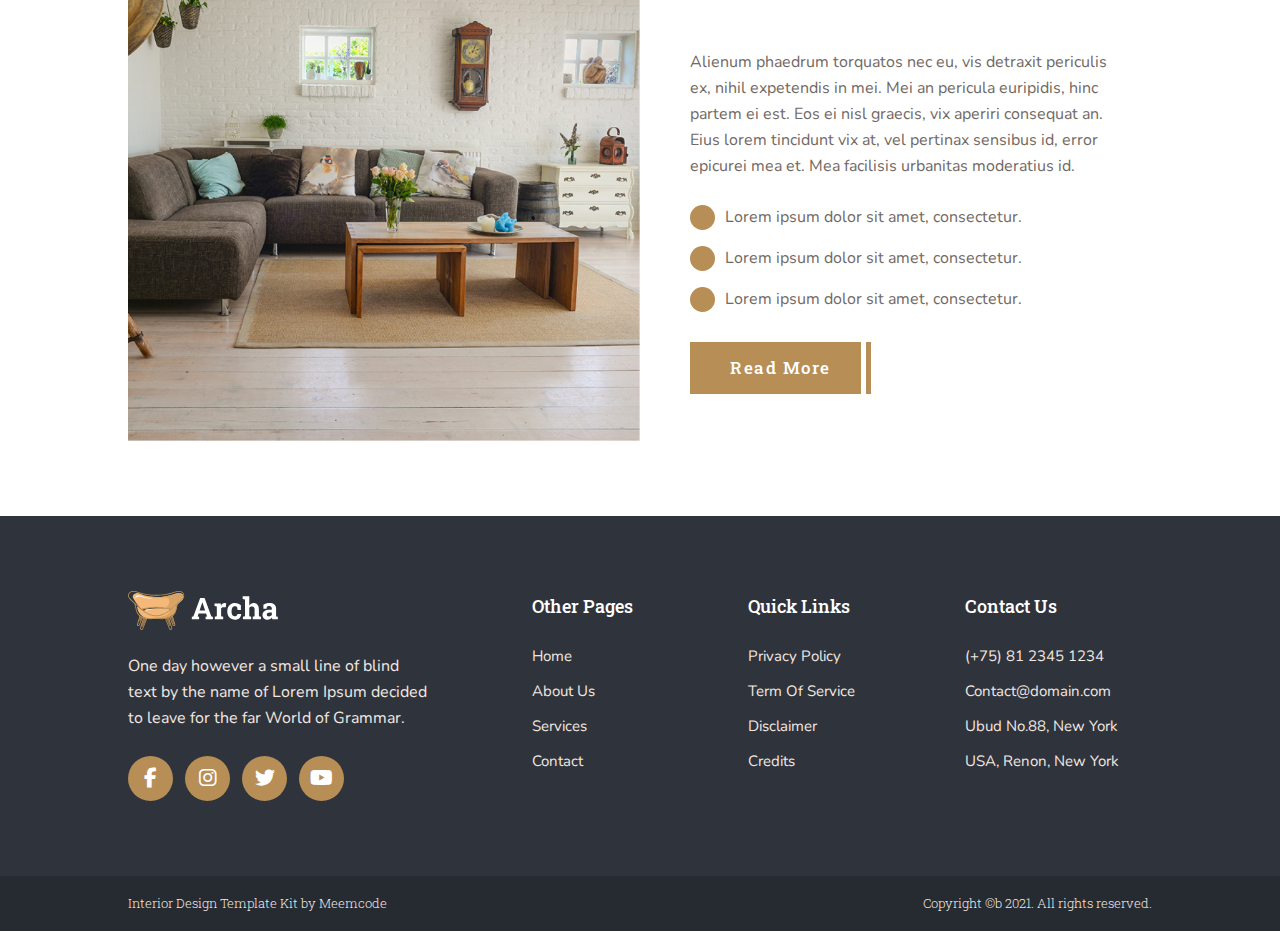
<file: projects.html>
<!DOCTYPE html>
<html lang="en">
<head>
    <meta charset="UTF-8">
    <meta http-equiv="X-UA-Compatible" content="IE=edge">
    <meta name="viewport" content="width=device-width, initial-scale=1.0">
    <title>Our Projects</title>
    <link rel="shortcut icon" href="img/favicon.png" type="image/x-icon">
    <link rel="stylesheet" href="https://cdnjs.cloudflare.com/ajax/libs/font-awesome/6.1.1/css/all.min.css"/>
    <link rel="stylesheet" href="css/common.css">
    <link rel="stylesheet" href="css/home.css">
    <link rel="stylesheet" href="css/project.css">
    <link rel="stylesheet" href="css/responsive.css">
</head>
<body>
    <!-- header srart===================================== -->
    <header>
        <nav>
            <a href="index.html" class="logo">
                <img src="img/logo.svg" alt="">
            </a>
            <input type="checkbox" name="" id="menuBtn">
            <label for="menuBtn" class="barIcon">
                <img src="img/bar.svg" alt="">
            </label>
            <ul>
                <li style="--i: 1;"><a href="index.html">Home</a></li>
                <li style="--i: 2;"><a href="about.html">About us</a></li>
                <li style="--i: 3;"><a href="services.html">Services</a></li>
                <li style="--i: 4;"><a href="#" class="active">Projects</a></li>
                <li style="--i: 5;"><a href="#">Price</a></li>
                <li style="--i: 6;"><a href="blog.html">Blog</a></li>
                <li style="--i: 7;"><a href="contact.html">Contact</a></li>
            </ul>
        </nav>
    </header>
    <!-- header end===================================== -->

    <!-- banner start================================= -->
    <section id="banner">
        <h1>Our Projects</h1>
    </section>
    <!-- banner end================================= -->

    <!-- Gallery start====================================== -->
    <section id="projectGallery">
        <div class="container">
            <div class="galleryWrapper">
                <div class="imgBox">
                    <img src="img/gallery1.jpg" alt="">
                </div>
                <div class="imgBox">
                    <img src="img/gallery2.jpg" alt="">
                </div>
                <div class="imgBox">
                    <img src="img/gallery3.jpg" alt="">
                </div>
                <div class="imgBox">
                    <img src="img/gallery4.jpg" alt="">
                </div>
                <div class="imgBox">
                    <img src="img/gallery5.jpg" alt="">
                </div>
                <div class="imgBox">
                    <img src="img/gallery6.jpg" alt="">
                </div>
            </div>
        </div>
    </section>
    <!-- Gallery end====================================== -->

    <!-- discussion start=========================== -->
    <section id="discussion">
        <div class="container">
            <!--left start-->
            <div class="left">
                <img src="img/gallery6.jpg" alt="">
            </div>
            <!--right start-->
            <div class="right">
                <div class="content">
                    <h2 class="left"><span>Discussion</span></h2>
                    <p>Alienum phaedrum torquatos nec eu, vis detraxit periculis ex, nihil expetendis in mei. Mei an pericula euripidis, hinc partem ei est. Eos ei nisl graecis, vix aperiri consequat an. Eius lorem tincidunt vix at, vel pertinax sensibus id, error epicurei mea et. Mea facilisis urbanitas moderatius id.</p>
                    <ul>
                        <li><span></span>Lorem ipsum dolor sit amet, consectetur.</li>
                        <li><span></span>Lorem ipsum dolor sit amet, consectetur.</li>
                        <li><span></span>Lorem ipsum dolor sit amet, consectetur.</li>
                    </ul>
                    <a href="#" class="btn">Read More</a>
                </div>
            </div>
        </div>
    </section>
    <!-- discussion end=========================== -->

    <!-- footer start============================================= -->
    <footer>
        <div class="top">
            <div class="container">
                <div class="col">
                    <a href="index.html" class="logo2"><img src="img/logo2.svg" alt=""></a>
                    <p>One day however a small line of blind text by the name of Lorem Ipsum decided to leave for the far World of Grammar.</p>
                    <ul class="social">
                        <li><a href="#"><i class="fa-brands fa-facebook-f"></i></a></li>
                        <li><a href="#"><i class="fa-brands fa-instagram"></i></a></li>
                        <li><a href="#"><i class="fa-brands fa-twitter"></i></a></li>
                        <li><a href="#"><i class="fa-brands fa-youtube"></i></a></li>
                    </ul>
                </div>
                <div class="col">
                    <h3>Other Pages</h3>
                    <ul class="footerMenu">
                        <li><a href="#">Home</a></li>
                        <li><a href="#">About Us</a></li>
                        <li><a href="#">Services</a></li>
                        <li><a href="#">Contact</a></li>
                    </ul>
                </div>
                <div class="col">
                    <h3>Quick Links</h3>
                    <ul class="footerMenu">
                        <li><a href="#">Privacy Policy</a></li>
                        <li><a href="#">Term Of Service</a></li>
                        <li><a href="#">Disclaimer</a></li>
                        <li><a href="#">Credits</a></li>
                    </ul>
                </div>
                <div class="col">
                    <h3>Contact Us</h3>
                    <ul class="footerMenu">
                        <li><a href="tel:+81 2345 1234">(+75) 81 2345 1234</a></li>
                        <li><a href="mailto:Contact@domain.com">Contact@domain.com</a></li>
                        <li><a href="#">Ubud No.88, New York</a></li>
                        <li><a href="#">USA, Renon, New York</a></li>
                    </ul>
                </div>
            </div>
        </div>
        <div class="bottom">
            <div class="container">
                <span>Interior Design Template Kit by Meemcode</span>
                <span>Copyright &copy;b 2021. All rights reserved.
                </span>
            </div>
        </div>
    </footer>
    <!-- footer end============================================= -->

    <!-- scrol to top button start============================================= -->
    <button id="scrollToTop">
        <i class="fa-solid fa-arrow-up-long"></i>
    </button>
    <!-- scrol to top button end============================================= -->

    <script src="js/script.js"></script>
</body>
</html>
</file>
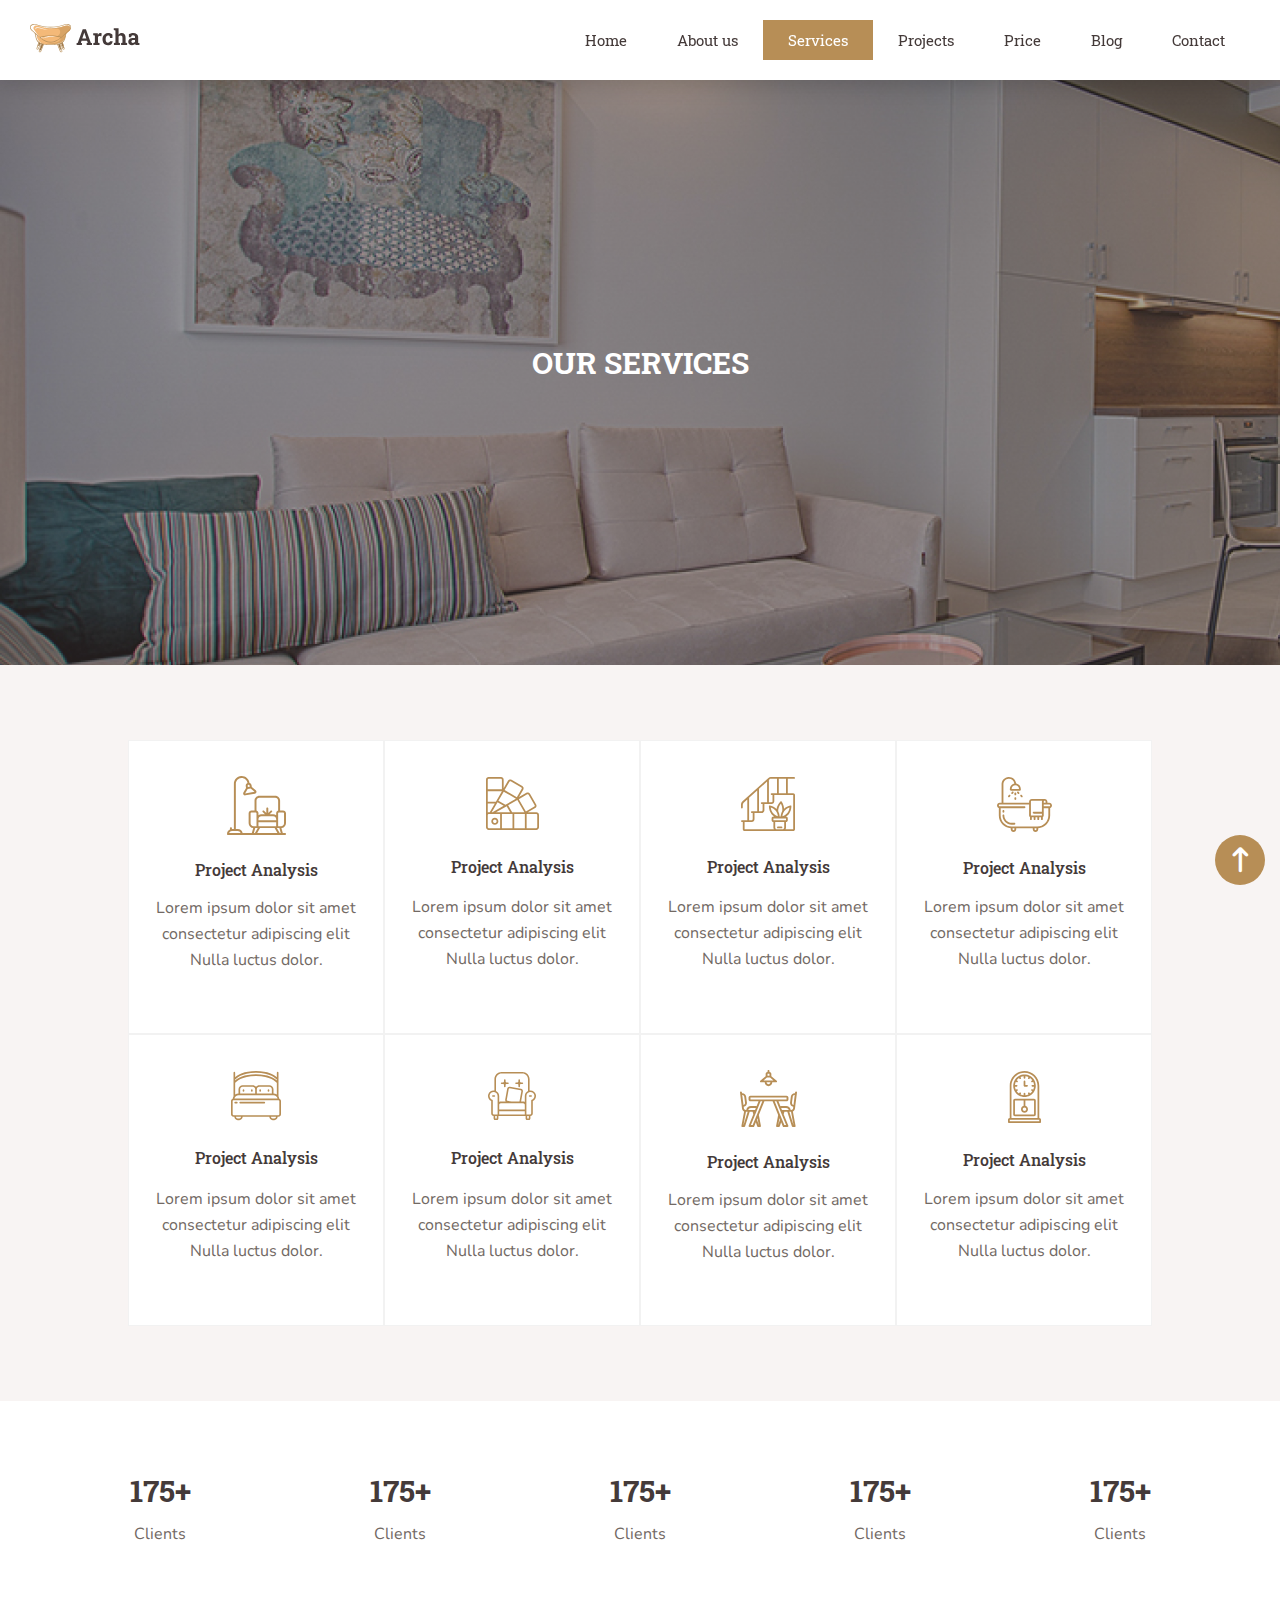
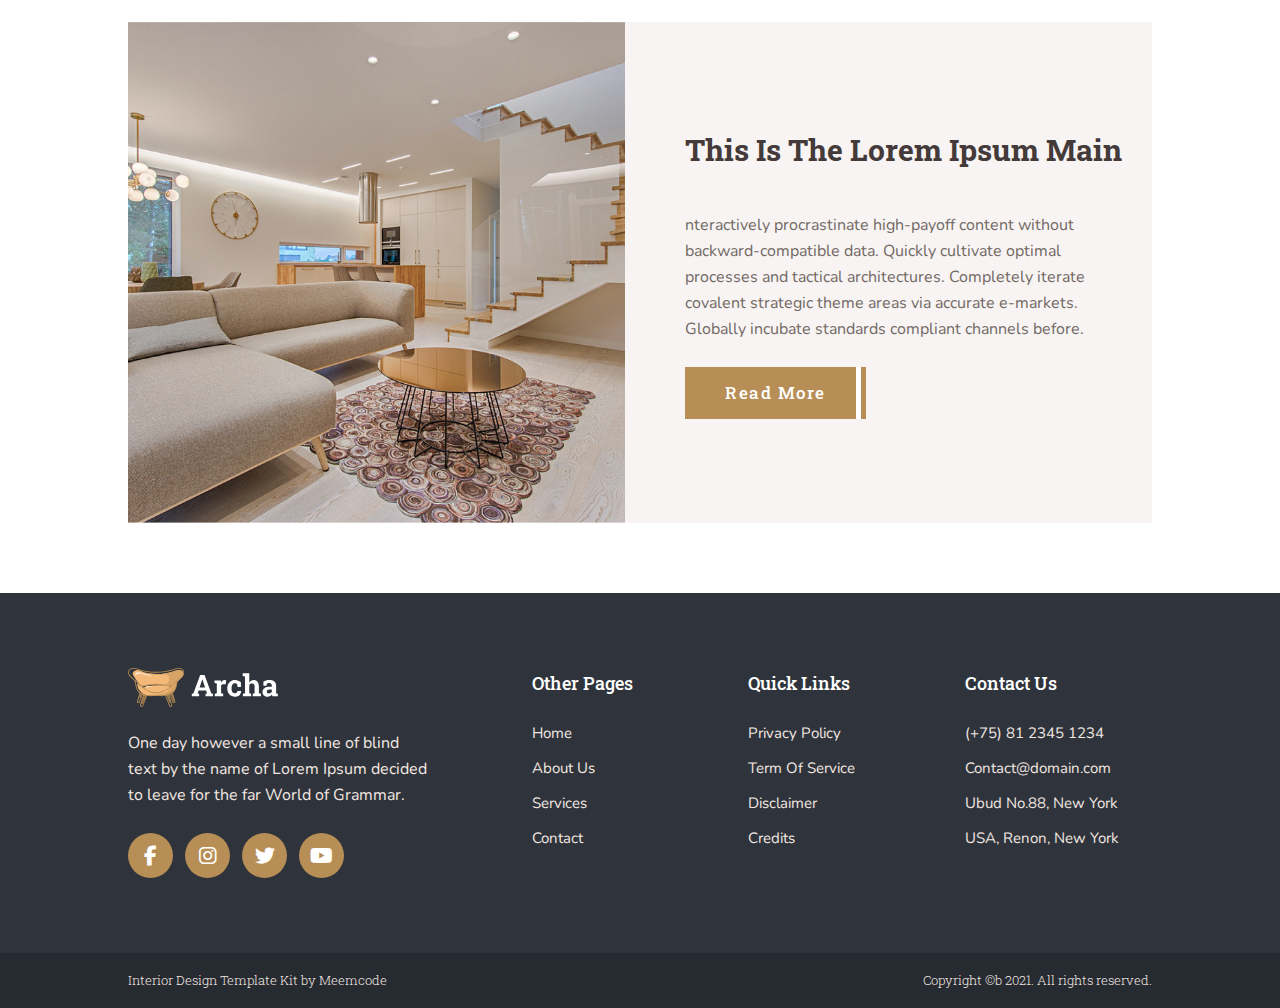
<file: services.html>
<!DOCTYPE html>
<html lang="en">
<head>
    <meta charset="UTF-8">
    <meta http-equiv="X-UA-Compatible" content="IE=edge">
    <meta name="viewport" content="width=device-width, initial-scale=1.0">
    <title>Our Services</title>
    <link rel="shortcut icon" href="img/favicon.png" type="image/x-icon">
    <link rel="stylesheet" href="https://cdnjs.cloudflare.com/ajax/libs/font-awesome/6.1.1/css/all.min.css"/>
    <link rel="stylesheet" href="css/common.css">
    <link rel="stylesheet" href="css/home.css">
    <link rel="stylesheet" href="css/services.css">
    <link rel="stylesheet" href="css/responsive.css">
</head>
<body>
    <!-- header srart===================================== -->
    <header>
        <nav>
            <a href="index.html" class="logo">
                <img src="img/logo.svg" alt="">
            </a>
            <input type="checkbox" name="" id="menuBtn">
            <label for="menuBtn" class="barIcon">
                <img src="img/bar.svg" alt="">
            </label>
            <ul>
                <li style="--i: 1;"><a href="index.html">Home</a></li>
                <li style="--i: 2;"><a href="about.html">About us</a></li>
                <li style="--i: 3;"><a href="#" class="active">Services</a></li>
                <li style="--i: 4;"><a href="projects.html">Projects</a></li>
                <li style="--i: 5;"><a href="#">Price</a></li>
                <li style="--i: 6;"><a href="blog.html">Blog</a></li>
                <li style="--i: 7;"><a href="contact.html">Contact</a></li>
            </ul>
        </nav>
    </header>
    <!-- header end===================================== -->

    <!-- banner start======================================== -->
    <section id="banner">
        <h1>Our Services</h1>
    </section>
    <!-- banner end======================================== -->

    <!-- service start=========================== -->
    <section id="service">
        <div class="container">
            <div class="serviceBox">
                <div class="card">
                    <img src="img/analysis.svg" alt="">
                    <h4>Project Analysis
                    </h4>
                    <p>Lorem ipsum dolor sit amet consectetur adipiscing elit Nulla luctus dolor.</p>
                </div>
                <div class="card">
                    <img src="img/design.svg" alt="">
                    <h4>Project Analysis
                    </h4>
                    <p>Lorem ipsum dolor sit amet consectetur adipiscing elit Nulla luctus dolor.</p>
                </div>
                <div class="card">
                    <img src="img/building.svg" alt="">
                    <h4>Project Analysis
                    </h4>
                    <p>Lorem ipsum dolor sit amet consectetur adipiscing elit Nulla luctus dolor.</p>
                </div>
                <div class="card">
                    <img src="img/furniture.svg" alt="">
                    <h4>Project Analysis
                    </h4>
                    <p>Lorem ipsum dolor sit amet consectetur adipiscing elit Nulla luctus dolor.</p>
                </div>
                <div class="card">
                    <img src="img/office-design.svg" alt="">
                    <h4>Project Analysis
                    </h4>
                    <p>Lorem ipsum dolor sit amet consectetur adipiscing elit Nulla luctus dolor.</p>
                </div>
                <div class="card">
                    <img src="img/consultancy.svg" alt="">
                    <h4>Project Analysis
                    </h4>
                    <p>Lorem ipsum dolor sit amet consectetur adipiscing elit Nulla luctus dolor.</p>
                </div>
                <div class="card">
                    <img src="img/advising.svg" alt="">
                    <h4>Project Analysis
                    </h4>
                    <p>Lorem ipsum dolor sit amet consectetur adipiscing elit Nulla luctus dolor.</p>
                </div>
                <div class="card">
                    <img src="img/remodeling.svg" alt="">
                    <h4>Project Analysis
                    </h4>
                    <p>Lorem ipsum dolor sit amet consectetur adipiscing elit Nulla luctus dolor.</p>
                </div>
            </div>
        </div>
    </section>
    <!-- service end=========================== -->

    <!-- counting start =============================== -->
    <section id="count">
        <div class="container">
            <div class="card">
                <h3>175+</h3>
                <span>Clients</span>
            </div>
            <div class="card">
                <h3>175+</h3>
                <span>Clients</span>
            </div>
            <div class="card">
                <h3>175+</h3>
                <span>Clients</span>
            </div>
            <div class="card">
                <h3>175+</h3>
                <span>Clients</span>
            </div>
            <div class="card">
                <h3>175+</h3>
                <span>Clients</span>
            </div>
        </div>
    </section>
    <!-- counting end =============================== -->

    <!-- Image And Text start=============================================== -->
    <section class="imageAndText">
        <div class="container">
            <div class="left">
                <img src="img/gallery5.jpg" alt="">
            </div>
            <div class="right">
                <h2>This is the lorem ipsum main</h2>
                <p>nteractively procrastinate high-payoff content without backward-compatible data. Quickly cultivate optimal processes and tactical architectures. Completely iterate covalent strategic theme areas via accurate e-markets. Globally incubate standards compliant channels before.</p>
                <a href="#" class="btn">Read More</a>
            </div>
        </div>
    </section>
    <!-- Image And Text end=============================================== -->

    <!-- footer start============================================= -->
    <footer>
        <div class="top">
            <div class="container">
                <div class="col">
                    <a href="index.html" class="logo2"><img src="img/logo2.svg" alt=""></a>
                    <p>One day however a small line of blind text by the name of Lorem Ipsum decided to leave for the far World of Grammar.</p>
                    <ul class="social">
                        <li><a href="#"><i class="fa-brands fa-facebook-f"></i></a></li>
                        <li><a href="#"><i class="fa-brands fa-instagram"></i></a></li>
                        <li><a href="#"><i class="fa-brands fa-twitter"></i></a></li>
                        <li><a href="#"><i class="fa-brands fa-youtube"></i></a></li>
                    </ul>
                </div>
                <div class="col">
                    <h3>Other Pages</h3>
                    <ul class="footerMenu">
                        <li><a href="#">Home</a></li>
                        <li><a href="#">About Us</a></li>
                        <li><a href="#">Services</a></li>
                        <li><a href="#">Contact</a></li>
                    </ul>
                </div>
                <div class="col">
                    <h3>Quick Links</h3>
                    <ul class="footerMenu">
                        <li><a href="#">Privacy Policy</a></li>
                        <li><a href="#">Term Of Service</a></li>
                        <li><a href="#">Disclaimer</a></li>
                        <li><a href="#">Credits</a></li>
                    </ul>
                </div>
                <div class="col">
                    <h3>Contact Us</h3>
                    <ul class="footerMenu">
                        <li><a href="tel:+81 2345 1234">(+75) 81 2345 1234</a></li>
                        <li><a href="mailto:Contact@domain.com">Contact@domain.com</a></li>
                        <li><a href="#">Ubud No.88, New York</a></li>
                        <li><a href="#">USA, Renon, New York</a></li>
                    </ul>
                </div>
            </div>
        </div>
        <div class="bottom">
            <div class="container">
                <span>Interior Design Template Kit by Meemcode</span>
                <span>Copyright &copy;b 2021. All rights reserved.
                </span>
            </div>
        </div>
    </footer>
    <!-- footer end============================================= -->

    <!-- scrol to top button start============================================= -->
    <button id="scrollToTop">
        <i class="fa-solid fa-arrow-up-long"></i>
    </button>
    <!-- scrol to top button end============================================= -->
    

    <script src="js/script.js"></script>
</body>
</html>
</file>
<file: css/common.css>
/* Common css start===================== */
@import url('https://fonts.googleapis.com/css2?family=Nunito:wght@300;400;500;600;700;800&family=Roboto+Slab:wght@300;400;500;600;700;800;900&display=swap');
*{
    margin: 0;
    padding: 0;
    box-sizing: border-box;
    outline: none;
}
body{
    width: 100vw;
    min-height: 100vh;
    overflow-x: hidden;
    font-family: 'Nunito', sans-serif;
    font-family: 'Roboto Slab', serif;
}
body, html{
    font-size: 10px;
    scroll-behavior: smooth;
}
:root{
    --primaryFont:'Roboto Slab', serif ;
    --secondaryFont: 'Nunito', sans-serif;

    --primaryColor: #b78e56;
    --secondaryColor: #f8f4f3;
    --whiteColor: #ffffff;
    --darkColor: #000000;

    --primaryTextColor: #443a39;
    --secondaryTextColor: #f8f4f3;
    --paraColor: #726964;
    --lightParaColor: #f2e7e0;

    --footerTopColor: #2f343C;
    --footerBottomColor: #262a31;
}
/* Custom scrollbar start======================== */
::-webkit-scrollbar{
    width: 1.5rem;
}
::-webkit-scrollbar-track{
    background: var(--secondaryColor);
}
::-webkit-scrollbar-thumb{
    background: var(--primaryColor);
}
/* Custom scrollbar end======================== */
a{
    text-decoration: none;
    display: inline-block;
}
button{
    cursor: pointer;
    border: none;
}
ul,li{
    margin: 0;
    padding: 0;
}
ul{
    list-style: none;
}
img{
    object-fit: cover;
}
h1{
    font-size: 6rem;
    line-height: 8rem;
    color: var(--whiteColor);
    text-transform: uppercase;
    text-align: center;
    font-family: var(--primaryFont);
    font-weight: 700;
    padding-bottom: 2rem;
}
h2{
    font-size: 3rem;
    line-height: 4.5rem;
    color: var(--primaryTextColor);
    text-transform: capitalize;
    font-family: var(--primaryFont);
    font-weight: 700;
    margin-bottom: 4rem;
    overflow: hidden;
}
h2.center{
    text-align: center;
    position: relative;
    margin-bottom: 5.5rem;
}
h2.center span{
    position: relative;
}
h2.center span::before,
h2.center span::after{
    content: '';
    position: absolute;
    width: 7rem;
    height: 0.4rem;
    background: var(--primaryColor);
    top: 50%;
    transform: translateY(-50%);
}
h2.center span::before{
    right: 105%;
}
h2.center span::after{
    left: 105%;
}
h2.center::before{
    content: '';
    position: absolute;
    display: inline-block;
    content: 'Hello world';
    top: 50%;
    left: 50%;
    transform: translate(-50%, -50%);
    font-size: 8.2rem;
    line-height: 8.2rem;
    text-transform: capitalize;
    -webkit-text-fill-color: transparent;
    -webkit-text-stroke-width: 1px;
    -webkit-text-stroke-color: var(--darkColor);
    opacity: 0.08;
}
h2.left{
    text-align: left;
}
h2.left span{
    text-align: left;
    position: relative;
}
h2.left span::before{
    content: '';
    position: absolute;
    width: 7rem;
    height: 0.4rem;
    background: var(--primaryColor);
    top: 50%;
    transform: translateY(-50%);
    left: 105%;
}

h3{
    font-size: 1.8rem;
    line-height: 3rem;
    color: var(--primaryTextColor);
    font-family: var(--primaryFont);
    font-weight: 500;
    text-transform: capitalize;
}
h4{
    font-size: 1.6rem;
    line-height: 3rem;
    color: var(--primaryTextColor);
    text-transform: capitalize;
    font-family: var(--primaryFont);
    font-weight: 500;
}
p{
    font-size: 1.6rem;
    line-height: 2.6rem;
    color: var(--paraColor);
    padding-bottom: 2.5rem;
    font-weight: 400;
    font-family: var(--secondaryFont);
}
.btn{
    display: inline-block;
    font-size: 1.7rem;
    line-height: 2rem;
    font-weight: 500;
    font-family: var(--primaryFont);
    letter-spacing: 0.15rem;
    text-transform: capitalize;
    padding: 1.6rem 4rem;
    background: var(--primaryColor);
    color: var(--whiteColor);
    border: none;
    border-radius: 0;
    position: relative;
}
.btn::before{
    content: '';
    position: absolute;
    width: 5px;
    height: 100%;
    background: var(--whiteColor);
    top: 0;
    right: 5px;
    transition: 0.3s ease;
}
.btn:hover::before{
    content: '';
    position: absolute;
    right: calc(100% - 10px);
}
.btnBlog{
    display: inline-block;
    font-size: 1.7rem;
    line-height: 2rem;
    font-weight: 400;
    letter-spacing: 0.15rem;
    color: var(--primaryColor);
    background: none;
    padding: 1.5rem 0;
    font-family: var(--primaryFont);
    text-transform: capitalize;
}
.text-center{
    text-align: center;
}
.text-left{
    text-align: left;
}
.text-right{
    text-align: right;
}
.container{
    width: 80%;
    max-width: 1170px;
    margin: 0 auto;
    padding: 7.5rem 0;
    overflow-x: hidden;
}
/* Common css end===================== */


/* not home page header banner start========================== */
section#banner{
    width: 100%;
    height: 65vh;
    background: url(../img/about-us-banner.jpg);
    background-size: cover;
    background-position-y: center;
    background-repeat: no-repeat;
    background-attachment: fixed;
    display: grid;
    place-items: center;
    position: relative;
}
section#banner::before{
    content: '';
    position: absolute;
    width: 100%;
    height: 100%;
    top: 0;
    left: 0;
    background: #443A39;
    opacity: 0.5;
}
section#banner h1{
    font-size: 3rem;
    line-height: 3rem;
    font-weight: 700;
    font-family: var(--primaryFont);
    z-index: 5;
}
/* not home page header bannner end========================== */

/* scroll to top button=========================== */
#scrollToTop{
    width: 5rem;
    height: 5rem;
    border-radius: 50%;
    display: grid;
    place-items: center;
    background: var(--primaryColor);
    color: var(--whiteColor);
    position: fixed;
    right: 1.5rem;
    bottom: 1.5rem;
}
#scrollToTop i{
    font-size: 2.5rem;
}
</file>
<file: css/home.css>
/***** Header Section *****/
header{
    background: var(--whiteColor);
    min-height: 8rem;
    position: sticky;
    top: 0;
    left: 0;
    z-index: 100;
    display: flex;
    justify-content: center;
    align-items: center;
    box-shadow: 0 5px 20px rgba(0, 0, 0, 0.15);
}
header nav{
    width: 100%;
    display: flex;
    justify-content: space-between;
    align-items: center;
    position: relative;
}
header nav a.logo{
    margin-left: 3rem;
}
header nav ul{
    display: flex;
    justify-content: center;
    align-items: center;
    margin-right: 3rem;
}
header nav ul li{
    display: block;
}
header nav ul li a{
    display: block;
    color: var(--primaryTextColor);
    font-family: var(--primaryFont);
    font-size: 1.5rem;
    line-height: 2rem;
    padding: 1rem 2.5rem;
    transition: 0.3s;
}
header nav ul li a:hover,
header nav ul li a:active,
header nav ul li a.active{
    background: var(--primaryColor);
    color: var(--whiteColor);
}
header nav input[type="checkbox"],
header nav label.barIcon{
    display: none;
}
/***** End Header Section *****/

/*****hero Section *****/
#hero{
    width: 100%;
    height: 100vh;
    display: grid;
    place-items: center;
    background: url(../img/banner.jpg);
    background-size: cover;
    background-position: center;
    background-repeat: no-repeat;
    background-attachment: fixed;
    position: relative;
}
#hero::before{
    position: absolute;
    width: 100%;
    height: 100%;
    top: 0;
    left: 0;
    background: #3A3530;
    opacity: 0.4;
}
#hero .content{
    z-index: 1;
    text-align: center;
    width: 80%;
    max-width: 60rem;
    transform: translateY(-25%);
}
#hero .content p{
    color: var(--whiteColor);
    font-size: 1.7rem;
    line-height: 2.8rem;
}
/*****hero End Section *****/

/***** heroBox Section *****/
#heroBox .container{
    padding: 0;
    overflow-x: visible;
}
#heroBox .wrapper{
    width: 100%;
    display: grid;
    grid-template-columns: repeat(4, 1fr);
    transform: translateY(-10rem);
    grid-gap: 0.5rem;
}
#heroBox .wrapper .card{
    text-align: center;
    display: grid;
    place-items: center;
    grid-gap: 1rem;
    padding: 3rem 2.5rem;
    cursor: pointer;
}
#heroBox .wrapper .card img{
    margin-bottom: 1rem;
}
#heroBox .wrapper .card:nth-of-type(even){
    background: var(--primaryColor);
}
#heroBox .wrapper .card:nth-of-type(even) h4,
#heroBox .wrapper .card:nth-of-type(even) p{
    color: var(--whiteColor);
}
#heroBox .wrapper .card:nth-of-type(odd){
    background: var(--secondaryColor);
}
/***** heroBox End heroBox  *****/

/***** about Section *****/
#about{
    background: var(--whiteColor);
}
#about .container{
    display: grid;
    grid-template-columns: repeat(2, 1fr);
    grid-gap: 3rem;
    align-items: center;
}
#about .container .left{
    width: 100%;
    max-width: 40rem;
}
#about .container .left ul li span{
    display: inline-block;
    width: 25px;
    height: 25px;
    border-radius: 50%;
    background: var(--primaryColor);
}
#about .container .left ul{
    margin-bottom: 3rem;
}
#about .container .left ul li{
    display: inline-block;
    font-size: 1.6rem;
    line-height: 2.6rem;
    font-weight: 400;
    font-family: var(--secondaryFont);
    color: var(--paraColor);
    display: flex;
    gap: 1rem;
    align-items: center;
    margin-bottom: 1.5rem;
}
#about .container .right{
    display: grid;
    place-items: center;
}
#about .container .right .content{
    position: relative;
    width: 100%;
    max-width: 50rem;
}
#about .container .right .content::before{
    position: absolute;
	width: 140px;
	height: 140px;
    background: url(../img/about-us-icon1.svg);
    background-size: contain;
	z-index: 1;
	top: 0;
	left: 0;
	transform: translate(-25%, -25%);
}
#about .container .right .content::after{
	position: absolute;
	width: 100px;
	height: 100px;
    background: url(../img/about-us-icon2.svg);
    background-size: contain;
    background-repeat: no-repeat;
	z-index: 1;
	bottom: 0;
	right: 0;
}
#about .container .right img{
    width: 100%;
    position: relative;
    z-index: 5;
    transform: translateY(0);
    animation: aboutImage 3s linear infinite forwards alternate;
}
@keyframes aboutImage {
    0%{
        transform: translateY(-10%);
    }
    100%{
        transform: translateY(10%);
    }
}
/***** End about Section *****/

/***** service Section *****/
#service{
    background: var(--secondaryColor);
}
#service .container h2.center::before{
    content: 'Our services';
}
#service .container .serviceBox{
    width: 100%;
    display: grid;
    grid-template-columns: repeat(4, 1fr);
}
#service .container .serviceBox .card{
    padding: 3.5rem 2.5rem;
    background: var(--whiteColor);
    border: 0.01rem solid rgba(0, 0, 0, 0.05);
    text-align: center;
    display: grid;
    place-items: center;
    grid-gap: 1rem;
    cursor: pointer;
}
#service .container .serviceBox .card img{
    margin-bottom: 1rem;
}
/***** End service Section *****/

/***** Two column Section *****/
#twoColumn{
    background: var(--whiteColor);
}
#twoColumn .container{
    display: grid;
    grid-template-columns: repeat(2, 1fr);
    grid-gap: 5rem;
    align-items: center;
}
#twoColumn .container div.left{
    width: 100%;
    display: grid;
    place-items: center;
}
#twoColumn .container .left img{
    width: 100%;
    height: auto;
    object-fit: contain;
}
/***** End Two column Section *****/

/***** Gallery Section *****/
#gallery{
    background: var(--whiteColor);
    width: 100%;
    display: grid;
    grid-template-columns: repeat(3, 1fr);
    grid-gap: 0;
}
#gallery .imgBox{
    width: 100%;
    height: 100%;
    overflow: hidden;
}
#gallery .imgBox img{
    width: 100%;
    height: 100%;
    object-fit: cover;
    cursor: pointer;
    transition: 0.3s;
}
#gallery .imgBox:hover img{
    transform: scale(1.25);
}
/***** End Gallery Section *****/

/*****Work Section *****/
#work{
    background: var(--secondaryColor);
}
#work h2.center::before{
    content: 'WORK';
}
#work .workBox{
    display: grid;
    grid-template-columns: repeat(3, 1fr);
    grid-gap: 2.5rem;
}
#work .workBox .card{
    text-align: center;
    display: grid;
    place-items: center;
    grid-gap: 1rem;
    padding: 3rem 3.5rem;
    cursor: pointer;
}
#work .workBox .card h3{
    font-size: 8rem;
    line-height: 10rem;
    text-align: center;
    font-family: var(--primaryFont);
    font-weight: bold;
    -webkit-text-fill-color: transparent;
    -webkit-text-stroke-width: 1px;
    -webkit-text-stroke-color: var(--darkColor);
    opacity: 0.2;
    user-select: none;
}
/***** EndWork Section *****/

/***** Client Section *****/
#client{
    background: var(--whiteColor);
}
#client .container{
    width: 100%;
    display: grid;
    grid-template-columns: repeat(5, 1fr);
    grid-gap: 5rem 3rem;
    place-items: center;
}
#client .container .imgBox{
    width: 12rem;
    height: 12rem;
    overflow: hidden;
}
#client .container .imgBox img{
    width: 100%;
    height: 100%;
    object-fit: contain;
}
/***** End Client Section *****/

/***** Testimonial Section *****/
#testimonial{
    display: grid;
    grid-template-columns: repeat(2, 1fr);
    grid-gap: 0;
    align-items: center;
    background: var(--secondaryTextColor);
}
#testimonial div.left{
    width: 100%;
    height: 100%;
    overflow: hidden;
}
#testimonial div.left img{
    width: 100%;
    height: 100%;
    object-fit: cover;
}
#testimonial .right{
    padding: 2.5rem 1rem;
    padding-left: 8rem;
    width: 100%;
    max-width: 51rem;
}
#testimonial .right .testimonialInfo{
    display: flex;
    justify-content: start;
    align-items: center;
    flex-direction: row;
    gap: 1.5rem;
}
#testimonial .right .testimonialInfo .leftInner{
    width: 8rem;
    height: 8rem;
    border-radius: 50%;
    overflow: hidden;
}
#testimonial .right .testimonialInfo .leftInner img{
    width: 100%;
    height: 100%;
    object-fit: cover;
}
#testimonial .right .testimonialInfo .rightInner p{
    padding: 0;
}
/***** End Testimonial Section *****/

/***** counting Section *****/
#count{
    background: var(--whiteColor);
}
#count .container{
    width: 100%;
    display: grid;
    grid-template-columns: repeat(5, 1fr);
    grid-gap: 5rem 3rem;
    place-items: center;
}
#count .container .card{
    text-align: center;
    display: grid;
    place-items: center;
    grid-gap: 1.5rem;
}
#count .container .card h3{
    color: var(--primaryTextColor);
    font-size: 3rem;
    line-height: 3rem;
    font-weight: 700;
    font-family: var(--primaryFont);
}
#count .container .card span{
    display: inline-block;
    font-size: 1.6rem;
    line-height: 2.6rem;
    font-family: var(--secondaryFont);
    color: var(--paraColor);
}
/***** End counting Section *****/

/***** Blog Section *****/
#blog{
    background: var(--secondaryColor);
}
#blog h2.center::before{
    content: 'Latest News';
}
.blogWrapper{
    width: 100%;
    display: grid;
    grid-template-columns: repeat(3, 1fr);
    grid-gap: 3rem;
    place-items: center;
}
.blogWrapper .blog{
    background: var(--whiteColor);
    width: 100%;
    height: 100%;
    max-width: 45rem;
    cursor: pointer;
}
.blogWrapper .blog .top{
    width: 100%;
    height: 22.5rem;
    position: relative;
    overflow: hidden;
}
.blogWrapper .blog a.imgBox{
    width: 100%;
    height: 100%;
}
.blogWrapper .blog .top img{
    width: 100%;
    height: 100%;
    object-fit: cover;
    transition: 0.3s;
}
.blogWrapper .blog:hover .top img{
    transform: scale(1.25);
}
.blogWrapper a.catagory{
    position: absolute;
    top: 0;
    left: 0;
    background: var(--primaryColor);
    color: var(--whiteColor);
    font-family: var(--primaryFont);
    font-weight: 400;
    font-size: 1.6rem;
    line-height: 2rem;
    padding: 1rem 4rem;
}
.blogWrapper .blog .bottom{
    padding: 3rem 3.5rem;
}
.blogWrapper .blog .bottom h3,
.blogWrapper .blog .bottom p{
    padding-bottom: 2rem;
}
/***** End Blog Section *****/

/***** Footer Section *****/
/* footer top start-------------------- */
footer .top{
    background: var(--footerTopColor);
}
footer .top .container{
    display: grid;
    grid-template-columns: 2fr 1fr 1fr 1fr;
    grid-gap: 4rem 3rem;
}
footer .top .container .col{
    width: 100%;
    max-width: 30rem;
}
footer .top .container .col a.logo2{
    margin-bottom: 2rem;
}
footer .top .container .col p{
    color: var(--lightParaColor);
}
footer .top .container .col ul li{
    display: inline-block;
    margin-right: 1rem;
}
footer .top .container .col ul.social a{
    display: block;
    width: 4.5rem;
    height: 4.5rem;
    background: var(--primaryColor);
    border-radius: 50%;
    display: flex;
    justify-content: center;
    align-items: center;
    color: var(--whiteColor);
    transition: 0.3s;
}
footer .top .container .col ul.social a:hover{
    color: var(--primaryTextColor);
    background: var(--whiteColor);
}
footer .top .container .col ul.social a i{
    font-size: 2rem;
}

footer .top .container .col h3{
    color: var(--whiteColor);
    padding-bottom: 2rem;
}
footer .top .container .col ul.footerMenu li,
footer .top .container .col ul.footerMenu li a{
    display: block;
}
footer .top .container .col ul.footerMenu li a{
    color: var(--lightParaColor);
    font-family: var(--secondaryFont);
    font-size: 1.5rem;
    line-height: 3rem;
    padding-bottom: 0.5rem;
}
/* footer top end-------------------- */

/* footer bottom start-------------------- */
footer .bottom{
    background: var(--footerBottomColor);
}
footer .bottom .container{
    display: flex;
    justify-content: space-between;
    align-items: center;
    flex-direction: row;
    gap: 1.5rem;
    padding: 2rem 0;
}
footer .bottom .container span{
    display: block;
    color: var(--lightParaColor);
    font-weight: 300;
    font-size: 13px;
    line-height: 15px;
}
/* footer bottom end-------------------- */
/***** End Footer Section *****/
</file>
<file: css/responsive.css>
/***** home Section *****/
@media (max-width: 991px) {
    header nav ul{
        flex-direction: column;
        text-align: center;
        gap: 0;
        width: 100%; 
        position: fixed;
        top: 80px;
        right: 0;
        margin: 0;
        pointer-events: none;
    }
    header nav ul li{
        display: block;
        width: 100%;
        transform: scaleX(0);
        transition: calc(0.15s * var(--i));
        transform-origin: right;    
    }
    #menuBtn:checked ~ ul{
        pointer-events: all;
    }
    #menuBtn:checked ~ ul li{
        transform: scaleX(1);
    }
    header nav ul li a{
        width: 100%;
        display: block;
        background: var(--primaryTextColor);
        color: var(--whiteColor);
        padding: 1.5rem 2rem;
        transition: 0.3s;
    }
    header nav label.barIcon{
        display: inline-block;
        width: 8rem;
        height: 8rem;
        background: var(--primaryColor);
        display: grid;
        place-items: center;
        cursor: pointer;
        transition: 0.3s;
    }
    header nav label.barIcon:hover{
        background: var(--primaryTextColor);
    }
    header nav label.barIcon i{
        font-size: 3rem;
        color: var(--whiteColor);
    }

    
    #heroBox .wrapper{
        grid-template-columns: repeat(2, 1fr);
    }
    #service .container .serviceBox{
        width: 100%;
        display: grid;
        grid-template-columns: repeat(3, 1fr);
    }
    #work .workBox{
        display: grid;
        grid-template-columns: repeat(2, 1fr);
        grid-gap: 2.5rem;
    }
    #client .container{
        grid-template-columns: repeat(3, 1fr);
        gap: 4rem;
        place-items: center;
    }
    #count .container{
        grid-template-columns: repeat(3, 1fr);
    }
    .blogWrapper{
        grid-template-columns: repeat(2, 1fr);
    }
    footer .top .container{
        grid-template-columns: 1fr 1fr;
    }
}
@media (max-width: 768px) {
    h1{
        font-size: 5rem;
        line-height: 7.5rem;
    }
    
    #about .container{
        grid-template-columns: 1fr;
        grid-gap: 5rem;
    }
    #about .container .left{
        width: 100%;
        max-width: 100%;
    }
    #service .container .serviceBox{
        width: 100%;
        display: grid;
        grid-template-columns: repeat(2, 1fr);
    }
    #twoColumn .container{
        display: grid;
        grid-template-columns: repeat(1, 1fr);
        grid-gap: 5rem;
        align-items: center;
    }
    #gallery{
        display: grid;
        grid-template-columns: repeat(2, 1fr);
    }
    #work .workBox{
        display: grid;
        grid-template-columns: repeat(1, 1fr);
        grid-gap: 2.5rem;
    }
    #client .container{
        grid-template-columns: repeat(2, 1fr);
        gap: 4rem;
        place-items: center;
    }
    #count .container{
        width: 100%;
        display: grid;
        grid-template-columns: repeat(2, 1fr);
        grid-gap: 5rem 3rem;
        place-items: center;
    }
    #testimonial{
        grid-template-columns: repeat(1, 1fr);
        grid-gap: 2rem 0;
    }
    #testimonial div.left{
        height: 25rem;
    }
    #testimonial .right{
        padding-left: 10%;
    }
    .blogWrapper{
        grid-template-columns: repeat(1, 1fr);
    }
    footer .bottom .container{
        flex-direction: column;
        gap: 2.5rem 0;
        padding: 2.5rem 0;
    }
    footer .top .container{
        grid-template-columns: 1fr;
    }
}
@media (max-width: 575px) {
    h1{
        font-size: 4rem;
        line-height: 6rem;
    }
    #heroBox .wrapper{
        grid-template-columns: 1fr;
    }
    #service .container .serviceBox{
        width: 100%;
        display: grid;
        grid-template-columns: repeat(1, 1fr);
    }
    #gallery{
        display: grid;
        grid-template-columns: repeat(1, 1fr);
    }
    #client .container{
        grid-template-columns: repeat(1, 1fr);
        gap: 4rem;
        place-items: center;
    }
    #count .container{
        width: 100%;
        display: grid;
        grid-template-columns: repeat(1, 1fr);
        grid-gap: 5rem 3rem;
        place-items: center;
    }
}
/***** End home Section **************************
**************************************
************************************************
*********************************************
******************************************************/


/*****About Section *****/
@media (max-width: 991px){
    #aboutCard .container{
        grid-template-columns: repeat(2, 1fr);
    }
    #service .container{
        grid-template-columns: repeat(3, 1fr);
    }
}
@media (max-width: 768px) {
    #aboutCard .container{
        grid-template-columns: repeat(1, 1fr);
    }
    #service .container{
        grid-template-columns: repeat(2, 1fr);
    }
    .imageAndText .container{
        grid-template-columns: repeat(1, 1fr);
        grid-gap: 0;
    }
    .imageAndText .container .left{
        width: 100%;
        height: 25rem;
        overflow: hidden;
    }
}
@media (max-width: 575px) {
    #service .container{
        grid-template-columns: repeat(1, 1fr);
    }
}
/***** End About Section ************************************
*******************************************************
************************************************
***********************************************
*********************************************/

/***** Service Section *****/
@media (max-width: 768px) {
    
}
/***** End Service Section ************************************
*******************************************************
************************************************
***********************************************
*********************************************/


/***** Project Section *****/
@media(max-width: 991px){
    #discussion .container{
        grid-template-columns: repeat(1, 1fr);
    }
    #discussion .container div.left{
        width: 100%;
        height: 25rem;
    }
    #discussion .container .right{
        padding-left: 0;
    }
}
@media(max-width: 768px){
    #projectGallery .container .galleryWrapper{
        width: 100%;
        display: grid;
        grid-template-columns: repeat(2, 1fr);
        grid-gap: 0;
    }
}
@media(max-width: 575px){
    #projectGallery .container .galleryWrapper{
        width: 100%;
        display: grid;
        grid-template-columns: repeat(1, 1fr);
        grid-gap: 0;
    }
}
/***** End Project Section **********************
******************************
****************************************
*****************************************
*********************************************/


/***** contact Section *****/
@media(max-width: 991px){
    #ContactTop .container{
        grid-template-columns: repeat(1, 1fr);
    }
}
@media(max-width: 768px){
    
}
@media(max-width: 575px){
    #ContactTop .container .office .officeWrapper{
        grid-template-columns: repeat(1, 1fr);
        grid-gap: 0.5rem;
    }
    #ContactTop .container .office .officeWrapper .card{
        grid-template-columns: 1fr;
        padding: 2rem;
    }
    #ContactTop .container .office .officeWrapper .card .left{
        text-align: left;
    }
}
/***** End contact Section **********************
******************************
****************************************
*****************************************
*********************************************/
</file>
<file: css/about.css>
section#banner{
    background: url(../img/about-us-banner.jpg) !important;
    background-size: cover;
    background-position-y: bottom;
    background-repeat: no-repeat;
    background-attachment: fixed;
}

/***** aboutCard Section *****/
#aboutCard{
    background: var(--secondaryColor);
}
#aboutCard .container{
    display: grid;
    grid-template-columns: repeat(3, 1fr);
    grid-gap: 2rem;
    align-items: center;
}
#aboutCard .container .card{
    background: var(--whiteColor);
    border-bottom: 3px solid var(--primaryColor);
    cursor: pointer;
}
#aboutCard .container .card .top{
    width: 100%;
    height: 22rem;
    overflow: hidden;
}
#aboutCard .container .card .top img{
    width: 100%;
    height: 100%;
    object-fit: cover;
}
#aboutCard .container .card .bottom{
    padding: 3rem;
}
#aboutCard .container .card .bottom h3{
    padding-bottom: 2rem;
}
#aboutCard .container .card .bottom p{
    padding-bottom: 0;
}
/***** End aboutCard Section *****/

/***** Services Section *****/
#service{
    background: var(--whiteColor);
}
#service .container{
    display: grid;
    grid-template-columns: repeat(4, 1fr);
    grid-gap: 2rem;
}
#service .container .card{
    padding: 3rem 2.5rem;
    text-align: center;
    display: grid;
    place-items: center;
    grid-gap: 1rem;
    cursor: pointer;
}
#service .container .card img{
    margin-bottom: 1rem;
}
/***** End Services Section *****/


/***** Image And Text Section *****/
.imageAndText{
    background: var(--whiteColor);
    padding-bottom: 7rem;
}
.imageAndText .container{
    background: var(--secondaryColor);
    display: grid;
    grid-template-columns: repeat(2, 1fr);
    align-items: center;
    grid-gap: 3rem;
    padding: 0;
}
.imageAndText .container .left{
    width: 100%;
    height: 100%;
    overflow: hidden;
}
.imageAndText .container .left img{
    width: 100%;
    height: 100%;
    object-fit: cover;
}
.imageAndText .container .right{
    padding: 3rem;
}
.imageAndText .container .right h2{
    text-transform: non;
}
/***** End Image And Text Section *****/
</file>
<file: css/blog.css>
section#banner{
    background: url(../img/blog\ banner.jpg) !important;
    background-size: cover;
    background-position-y: bottom;
    background-repeat: no-repeat;
    background-attachment: fixed;
}
</file>
<file: css/contact.css>
section#banner{
    background: url(../img/contact\ banner.jpg) !important;
    background-size: cover;
    background-position-y: bottom;
    background-repeat: no-repeat;
    background-attachment: fixed;
}

/***** Contact page top  Section *****/
#ContactTop{
    width: 100%;
    background: var(--whiteColor);
}
#ContactTop .container{
    display: grid;
    grid-template-columns: repeat(2, 1fr);
    grid-gap: 2rem;
    align-items: flex-start;
}

#ContactTop .container form{
    width: 100%;
}
#ContactTop .container form input,
#ContactTop .container form textarea{
    display: block;
    width: 100%;
    border: none;
    background: var(--secondaryColor);
    margin-bottom: 1.5rem;
    padding: 1.5rem;
    font-size: 1.6rem;
    font-family: var(--secondaryFont);
    letter-spacing: 0.1rem;
    color: var(--primaryTextColor);
}
#ContactTop .container form input::placeholder,
#ContactTop .container form textarea::placeholder{
    font-size: 1.6rem;
    color: var(--paraColor);
}
#ContactTop .container form input[type="submit"]{
    cursor: pointer;
    background: var(--primaryColor);
    color: var(--whiteColor);
    text-transform: uppercase;
    font-weight: 500;
    letter-spacing: 0.2rem;
}

#ContactTop .container .office .officeWrapper{
    width: 100%;
    display: grid;
    grid-template-columns: repeat(2, 1fr);
}
#ContactTop .container .office .officeWrapper .card{
    width: 100%;
    display: grid;
    grid-template-columns: 1fr 4fr;
    grid-gap: 1.5rem;
    padding: 2rem;
}
#ContactTop .container .office .officeWrapper .card p{
    padding-bottom: 0;
}
#ContactTop .container .office .officeWrapper .card .left{
    text-align: center;
}
#ContactTop .container .office .officeWrapper .card .left img{
    width: 3.5rem;
}
/***** End Contact page top Section *****/

/***** Map Section *****/
#map{
    width: 100%;
    height: 55rem;
}
#map iframe{
    width: 100%;
    height: 100%;
}
/***** End Map Section *****/
</file>
<file: css/project.css>
section#banner{
    background: url(../img/project\ banner.jpg) !important;
    background-size: cover;
    background-position-y: bottom;
    background-repeat: no-repeat;
    background-attachment: fixed;
}
/***** Projcet Gallery Section *****/
#projectGallery{
    width: 100%;
    background: var(--whiteColor);
}
#projectGallery .container .galleryWrapper{
    width: 100%;
    display: grid;
    grid-template-columns: repeat(3, 1fr);
    grid-gap: 0;
}
#projectGallery .container .galleryWrapper .imgBox{
    width: 100%;
    height: 100%;
    overflow: hidden;
    cursor: pointer;
}
#projectGallery .container .galleryWrapper .imgBox img{
    width: 100%;
    height: 100%;
    object-fit: cover;
    transition: 0.3s;
}
#projectGallery .container .galleryWrapper .imgBox:hover img{
    transform: scale(1.25);
}
/***** End Projcet Gallery Section *****/

/***** discussion Section *****/
#discussion{
    width: 100%;
    background: var(--whiteColor);
}
#discussion .container{
    display: grid;
    grid-template-columns: repeat(2, 1fr);
    align-items: center;
    padding-top: 0;
}
#discussion .container div.left{
    width: 100%;
    height: 100%;
    overflow: hidden;
    display: grid;
    place-items: center;
}
#discussion .container div.left img{
    width: 100%;
    height: 100%;
    object-fit: cover;
}
#discussion .container .right{
    width: 100%;
    padding: 2.5rem;
    padding-left: 5rem;
}
#discussion .container .right ul li span{
    display: inline-block;
    width: 25px;
    height: 25px;
    border-radius: 50%;
    background: var(--primaryColor);
}
#discussion .container .right ul{
    margin-bottom: 3rem;
}
#discussion .container .right ul li{
    display: inline-block;
    font-size: 1.6rem;
    line-height: 2.6rem;
    font-weight: 400;
    font-family: var(--secondaryFont);
    color: var(--paraColor);
    display: flex;
    gap: 1rem;
    align-items: center;
    margin-bottom: 1.5rem;
}
/***** End discussion Section *****/
</file>
<file: css/services.css>
section#banner{
    background: url(../img/service\ banner.jpg) !important;
    background-size: cover;
    background-position-y: bottom;
    background-repeat: no-repeat;
    background-attachment: fixed;
}

/***** Image And Text Section *****/
.imageAndText{
    background: var(--whiteColor);
    padding-bottom: 7rem;
}
.imageAndText .container{
    background: var(--secondaryColor);
    display: grid;
    grid-template-columns: repeat(2, 1fr);
    align-items: center;
    grid-gap: 3rem;
    padding: 0;
}
.imageAndText .container .left{
    width: 100%;
    height: 100%;
    overflow: hidden;
}
.imageAndText .container .left img{
    width: 100%;
    height: 100%;
    object-fit: cover;
}
.imageAndText .container .right{
    padding: 3rem;
}
.imageAndText .container .right h2{
    text-transform: non;
}
/***** End Image And Text Section *****/
</file>
